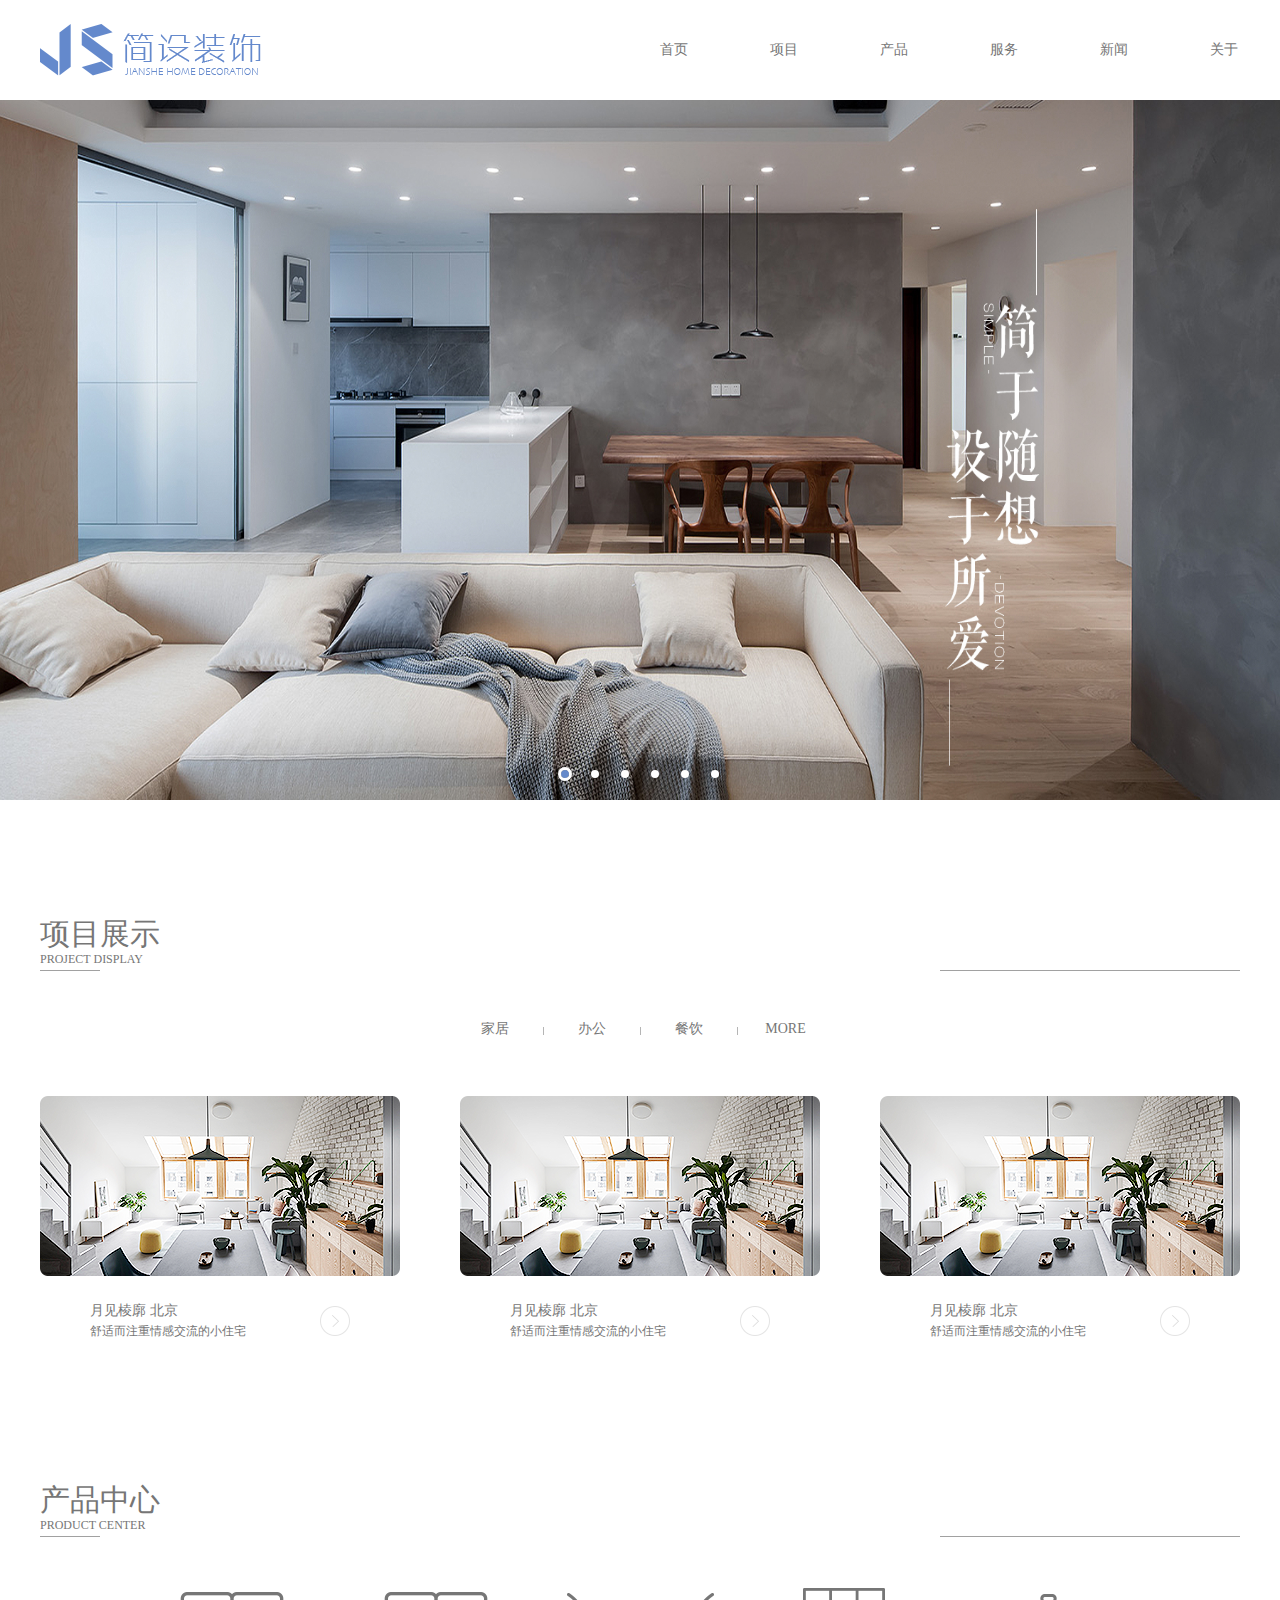
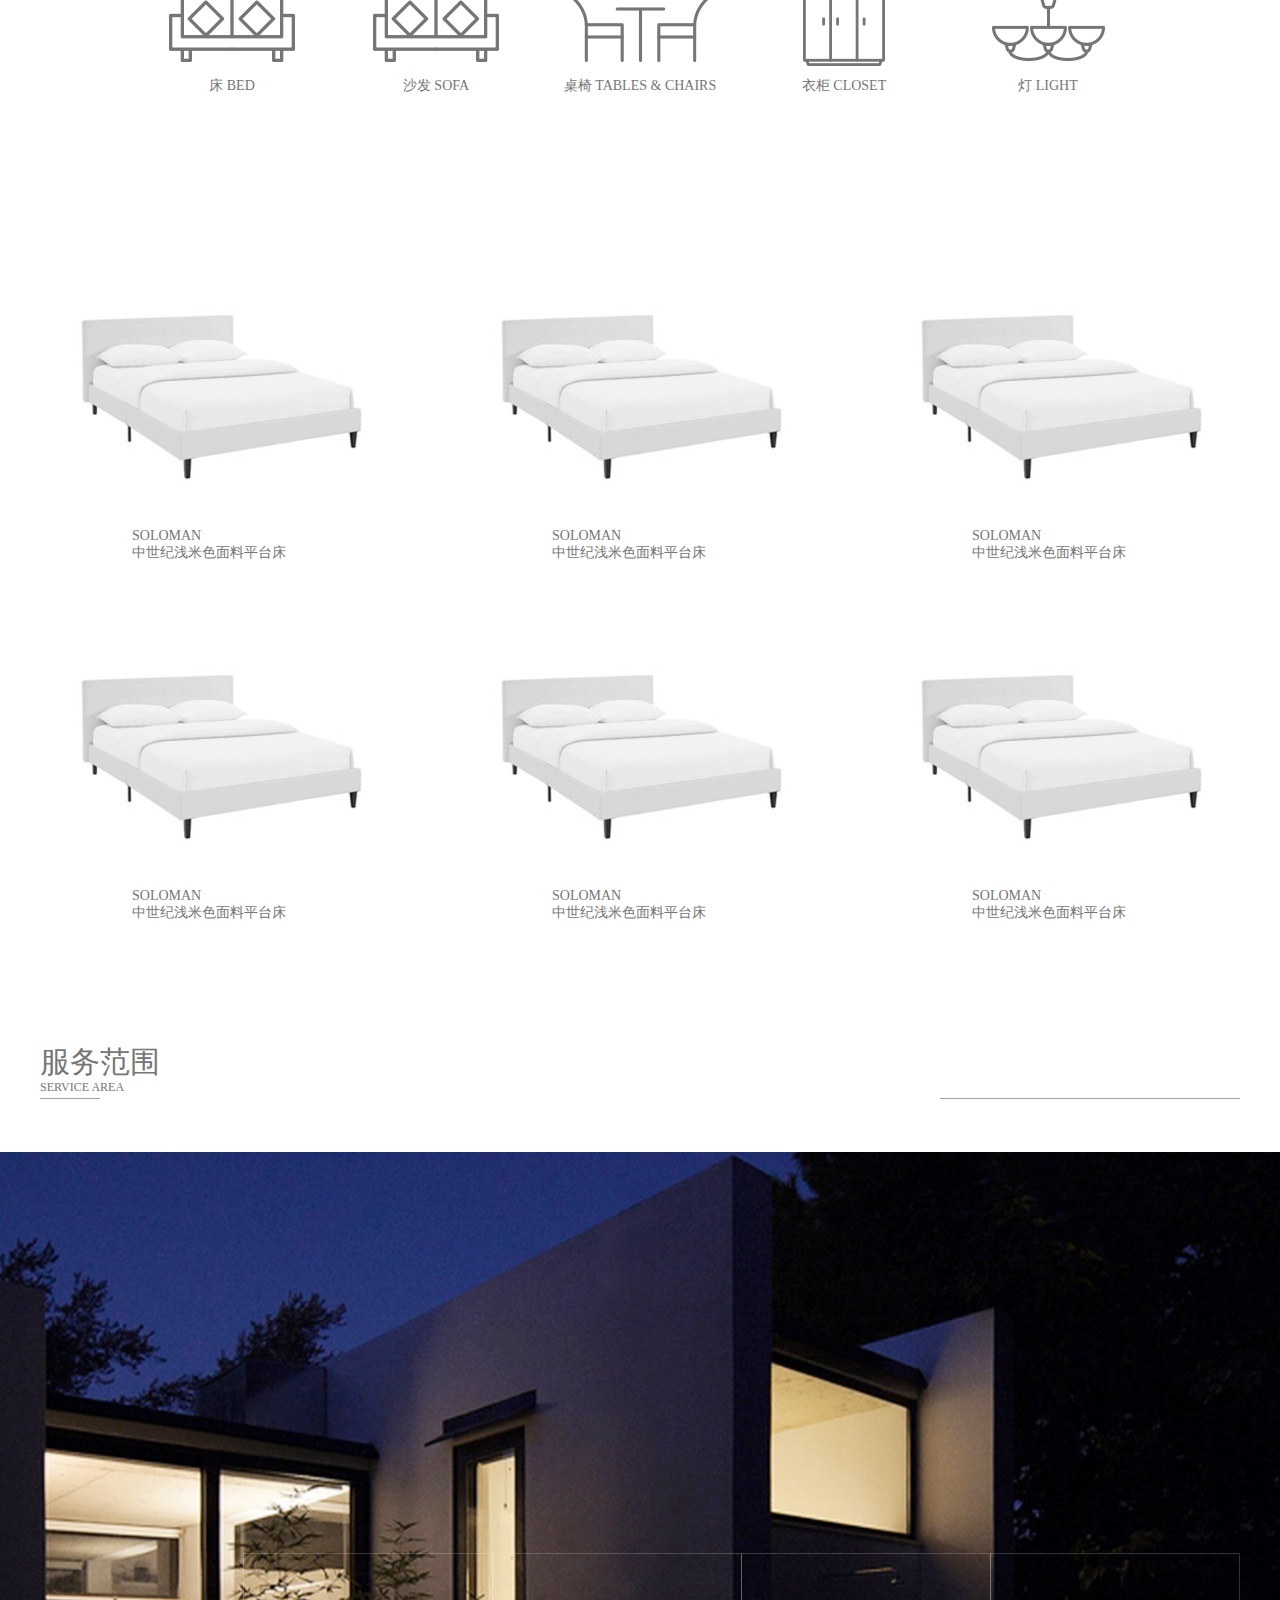
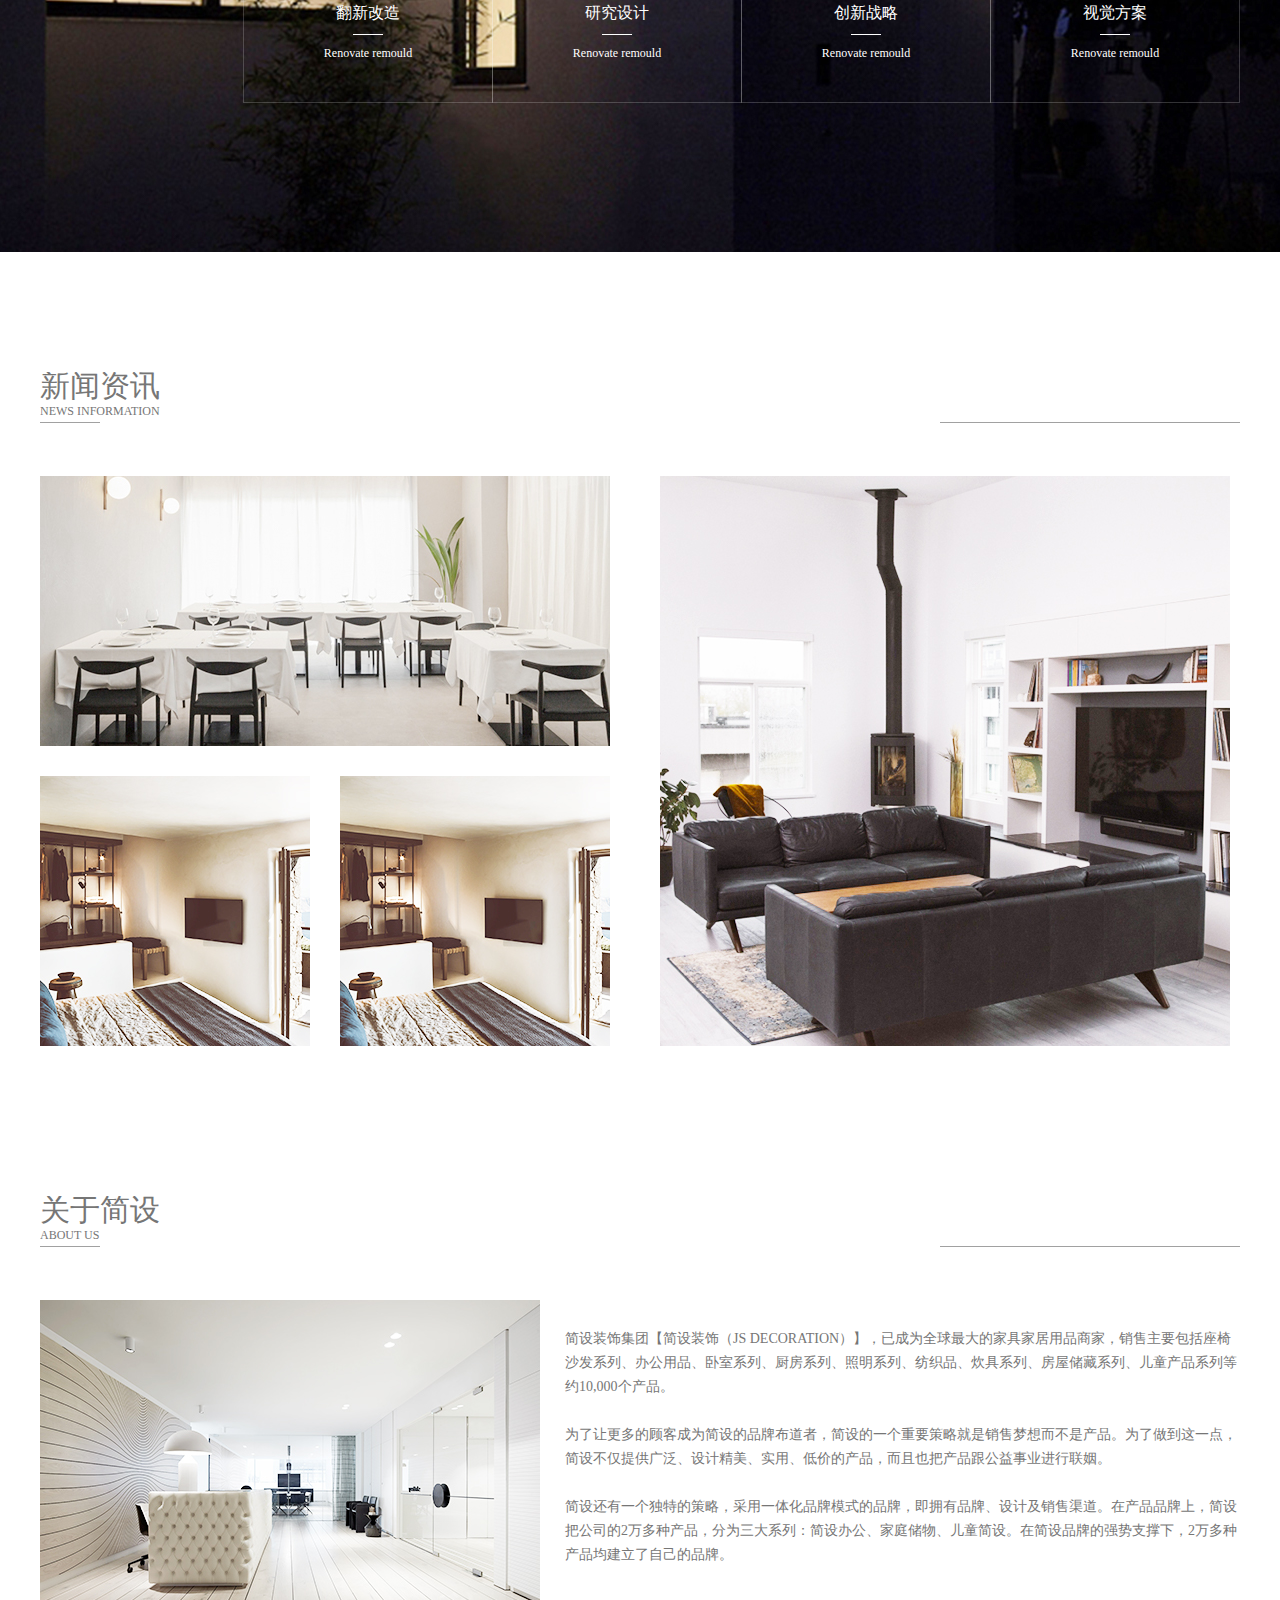
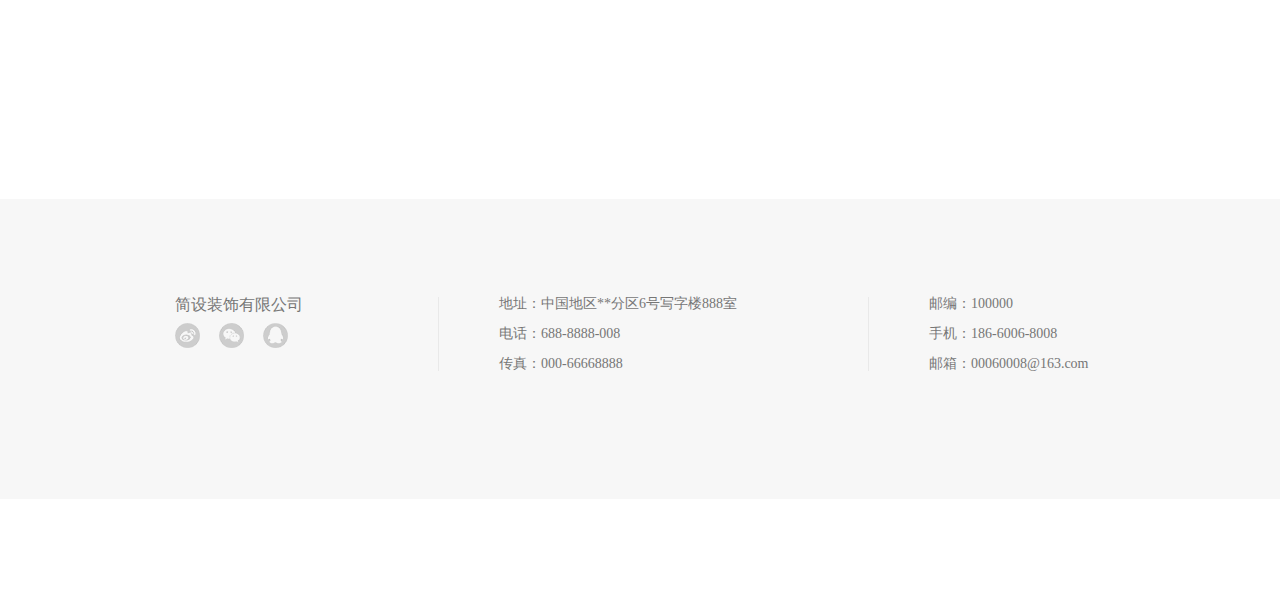
<file: JianSheZhuangShi/index.html>
<!DOCTYPE html>
<html lang="en">
<head>
    <meta charset="UTF-8">
    <meta http-equiv="X-UA-Compatible" content="IE=edge">
    <meta name="viewport" content="width=device-width, initial-scale=1.0">
    <title>Document</title>
    <link rel="stylesheet" href="css/reset.css">
    <link rel="stylesheet" href="css/common.css">
    <link rel="stylesheet" href="css/index.css">
</head>
<body>
    <!-- 顶部 -->
    <div class="top">
        <div class="top-c">
            <div class="logo">
                <img src="img/logo.png" alt="">
            </div>
            <ul class="nav">
                <li class="nav-item">
                    <a href="index.html">首页</a>
                    <span></span>
                </li>
                <li class="nav-item">
                    <a href="project.html">项目</a>
                    <span></span>
                </li>
                <li class="nav-item">
                    <a href="product.html">产品</a>
                    <span></span>
                </li>
                <li class="nav-item">
                    <a href="service.html">服务</a>
                    <span></span>
                </li>
                <li class="nav-item">
                    <a href="news.html">新闻</a>
                    <span></span>
                </li>
                <li class="nav-item">
                    <a href="about.html">关于</a>
                    <span></span>
                </li>
            </ul>
        </div>
    </div>
    <!-- 中间 -->
        <!-- banner -->
        <div class="banner">
            <img src="img/textbanner.jpg" alt="">
            <div class="dot">
                <span class="active"></span>
                <span></span>
                <span></span>
                <span></span>
                <span></span>
                <span></span>
            </div>
        </div>
        <!-- 项目 -->
        <div class="project">
            <div class="project-c">
                <div class="title">
                    <div class="cname">项目展示</div>
                    <div class="ename">PROJECT DISPLAY</div>
                    <div class="line">
                        <div class="l"></div>
                        <div class="r"></div>
                    </div>
                </div>
                <ul class="nav">
                    <li class="nav-item">
                        <a href="">家居</a>
                        <span></span>
                    </li>
                    <li class="col-line"></li>
                    <li class="nav-item">
                        <a href="">办公</a>
                        <span></span>
                    </li>
                    <li class="col-line"></li>
                    <li class="nav-item">
                        <a href="">餐饮</a>
                        <span></span>
                    </li>
                    <li class="col-line"></li>
                    <li class="nav-item">
                        <a href="">MORE</a> 
                        <span></span>
                    </li>
                </ul>
                <ul class="project-list">
                    <li class="project-item">
                        <div class="cover">
                            <img src="img/eg1.png" alt="">
                        </div>
                        <div class="info">
                            <div class="city">月见棱廓 北京</div>
                            <div class="desc">舒适而注重情感交流的小住宅</div>
                            <div class="icon">
                                <img src="img/icon.png" alt="">
                            </div>
                        </div>
                        <div class="mask">
                            <p class="p1">Marylebone公寓室内改造 上海</p>
                            <p class="p2">木隔墙创造出简约的生活空间</p>
                            <p class="p3">
                                两间自带浴室套间的双人卧室和一个宽敞的开放式厨房、餐厅和起居室空间和谐共融。</p>
                        </div>
                    </li>
                    <li class="project-item">
                        <div class="cover">
                            <img src="img/eg1.png" alt="">
                        </div>
                        <div class="info">
                            <div class="city">月见棱廓 北京</div>
                            <div class="desc">舒适而注重情感交流的小住宅</div>
                            <div class="icon">
                                <img src="img/icon.png" alt="">
                            </div>
                        </div>
                        <div class="mask">
                            <p class="p1">Marylebone公寓室内改造 上海</p>
                            <p class="p2">木隔墙创造出简约的生活空间</p>
                            <p class="p3">
                                两间自带浴室套间的双人卧室和一个宽敞的开放式厨房、餐厅和起居室空间和谐共融。</p>
                        </div>
                    </li>
                    <li class="project-item mr0">
                        <div class="cover">
                            <img src="img/eg1.png" alt="">
                        </div>
                        <div class="info">
                            <div class="city">月见棱廓 北京</div>
                            <div class="desc">舒适而注重情感交流的小住宅</div>
                            <div class="icon">
                                <img src="img/icon.png" alt="">
                            </div>
                        </div>
                        <div class="mask">
                            <p class="p1">Marylebone公寓室内改造 上海</p>
                            <p class="p2">木隔墙创造出简约的生活空间</p>
                            <p class="p3">
                                两间自带浴室套间的双人卧室和一个宽敞的开放式厨房、餐厅和起居室空间和谐共融。</p>
                        </div>
                    </li>
                </ul>
            </div>
        </div>
        <!-- 产品 -->
        <div class="product">
            <div class="product-c">
                <div class="title">
                    <div class="cname">产品中心</div>
                    <div class="ename">PRODUCT CENTER</div>
                    <div class="line">
                        <div class="l"></div>
                        <div class="r"></div>
                    </div>
                </div>
                <ul class="nav">
                    <li class="nav-item">
                        <a href="">
                            <div class="icon" style="background-image: url(img/sofalogo.png);">
                            </div>
                            <div class="name">床 BED</div>
                            <span class="line"></span>
                        </a>
                    </li>
                    <li class="nav-item">
                        <a href="">
                            <div class="icon" style="background-image: url(img/sofalogo.png);">
                            </div>
                            <div class="name">沙发 SOFA</div>
                            <span class="line"></span>
                        </a>
                    </li>
                    <li class="nav-item">
                        <a href="">
                            <div class="icon" style="background-image: url(img/chairlogo.png);">
                            </div>
                            <div class="name">桌椅 TABLES & CHAIRS</div>
                            <span class="line"></span>
                        </a>
                    </li>
                    <li class="nav-item">
                        <a href="">
                            <div class="icon" style="background-image: url(img/closetlogo.png);">
                            </div>
                            <div class="name">衣柜 CLOSET</div>
                            <span class="line"></span>
                        </a>
                    </li>
                    <li class="nav-item">
                        <a href="">
                            <div class="icon" style="background-image: url(img/lightlogo.png);">
                            </div>
                            <div class="name">灯 LIGHT</div>
                            <span class="line"></span>
                        </a>
                    </li>
                </ul>
                <ul class="product-list">
                    <li class="product-item">
                        <div class="pic">
                            <img src="img/bed.jpg" alt="">
                        </div>
                        <div class="info">
                            SOLOMAN<br> 
                            中世纪浅米色面料平台床
                        </div>
                        <div class="mask">
                            <div class="num">01</div>
                            <span class="line"></span>
                            <p>SOLOMAN<br> 
                                中世纪浅米色面料平台床</p>
                    </li>
                    <li class="product-item">
                        <div class="pic">
                            <img src="img/bed.jpg" alt="">
                        </div>
                        <div class="info">
                            SOLOMAN<br> 
                            中世纪浅米色面料平台床
                        </div>
                        <div class="mask">
                            <div class="num">01</div>
                            <span class="line"></span>
                            <p>SOLOMAN<br> 
                                中世纪浅米色面料平台床</p>
                    </li>
                    <li class="product-item mr0">
                        <div class="pic">
                            <img src="img/bed.jpg" alt="">
                        </div>
                        <div class="info">
                            SOLOMAN<br> 
                            中世纪浅米色面料平台床
                        </div>
                        <div class="mask">
                            <div class="num">01</div>
                            <span class="line"></span>
                            <p>SOLOMAN<br> 
                                中世纪浅米色面料平台床</p>
                    </li>
                    <li class="product-item">
                        <div class="pic">
                            <img src="img/bed.jpg" alt="">
                        </div>
                        <div class="info">
                            SOLOMAN<br> 
                            中世纪浅米色面料平台床
                        </div>
                        <div class="mask">
                            <div class="num">01</div>
                            <span class="line"></span>
                            <p>SOLOMAN<br> 
                                中世纪浅米色面料平台床</p>
                    </li>
                    <li class="product-item">
                        <div class="pic">
                            <img src="img/bed.jpg" alt="">
                        </div>
                        <div class="info">
                            SOLOMAN<br> 
                            中世纪浅米色面料平台床
                        </div>
                        <div class="mask">
                            <div class="num">01</div>
                            <span class="line"></span>
                            <p>SOLOMAN<br> 
                                中世纪浅米色面料平台床</p>
                    </li>
                    <li class="product-item mr0">
                        <div class="pic">
                            <img src="img/bed.jpg" alt="">
                        </div>
                        <div class="info">
                            SOLOMAN<br> 
                            中世纪浅米色面料平台床
                        </div>
                        <div class="mask">
                            <div class="num">01</div>
                            <span class="line"></span>
                            <p>SOLOMAN<br> 
                                中世纪浅米色面料平台床</p>
                    </li>
                </ul>
            </div>
        </div>
        <!-- 服务范围 -->
        <div class="service">
            <div class="title">
                <div class="cname">服务范围</div>
                <div class="ename">SERVICE AREA</div>
                <div class="line">
                    <div class="l"></div>
                    <div class="r"></div>
                </div>
            </div>
            <div class="bg">
                <div class="center">
                    <ul class="ser-list">
                        <li class="ser-item">
                            <a href="">
                                <div class="cname">翻新改造</div>
                                <span class="line"></span>
                                <div class="ename">Renovate remould</div>
                            </a>
                        </li>
                        <li class="ser-item">
                            <a href="">
                                <div class="cname">研究设计</div>
                                <span class="line"></span>
                                <div class="ename">Renovate remould</div>
                            </a>
                        </li>
                        <li class="ser-item">
                            <a href="">
                                <div class="cname">创新战略</div>
                                <span class="line"></span>
                                <div class="ename">Renovate remould</div>
                            </a>
                        </li>
                        <li class="ser-item">
                            <a href="">
                                <div class="cname">视觉方案</div>
                                <span class="line"></span>
                                <div class="ename">Renovate remould</div>
                            </a>
                        </li>
                    </ul>
                </div>
            </div>
        </div>
        <!-- 新闻资讯 -->
        <div class="news">
            <div class="news-c">
                <div class="title">
                    <div class="cname">新闻资讯</div>
                    <div class="ename">NEWS INFORMATION</div>
                    <div class="line">
                        <div class="l"></div>
                        <div class="r"></div>
                    </div>
                </div>
                <div class="pic-item">
                    <a class="long" href="">
                        <img src="img/long.jpg" alt="">
                    </a>
                    <a class="small" href="">
                        <img src="img/small.jpg" alt="">
                    </a>
                    <a class="small mr0" href="">
                        <img src="img/small.jpg" alt="">
                    </a>
                </div>
                <div class="pic-item mr0">
                    <a href="">
                        <img src="img/big.jpg" alt="">
                    </a>
                </div>
            </div>
        </div>
        <!-- 关于简设 -->
        <div class="about">
            <div class="about-c">
                <div class="title">
                    <div class="cname">关于简设</div>
                    <div class="ename">ABOUT US</div>
                    <div class="line">
                        <div class="l"></div>
                        <div class="r"></div>
                    </div>
                </div>
                <div class="cover">
                    <img src="img/aboutcover.jpg" alt="">
                </div>
                <div class="info">
                    <p>简设装饰集团【简设装饰（JS DECORATION）】，已成为全球最大的家具家居用品商家，销售主要包括座椅
                        沙发系列、办公用品、卧室系列、厨房系列、照明系列、纺织品、炊具系列、房屋储藏系列、儿童产品系列等
                        约10,000个产品。</p>
                    <p>为了让更多的顾客成为简设的品牌布道者，简设的一个重要策略就是销售梦想而不是产品。为了做到这一点，
                        简设不仅提供广泛、设计精美、实用、低价的产品，而且也把产品跟公益事业进行联姻。</p>
                    <p>简设还有一个独特的策略，采用一体化品牌模式的品牌，即拥有品牌、设计及销售渠道。在产品品牌上，简设
                        把公司的2万多种产品，分为三大系列：简设办公、家庭储物、儿童简设。在简设品牌的强势支撑下，2万多种
                        产品均建立了自己的品牌。</p>
                </div>
            </div>
        </div>
    <!-- 底部 -->
    <div class="foot">
        <div class="foot-c">
           <div class="follow">
               <div class="cname">简设装饰有限公司</div>
               <div class="icon">
                    <img src="img/weibo.png" alt="">
                    <img src="img/wechat.png" alt="">
                    <img src="img/tencent.png" alt="">
                   
               </div>
           </div>
           <div class="locate">
               <p>地址：中国地区**分区6号写字楼888室</p>
               <p>电话：688-8888-008</p>
               <p>传真：000-66668888</p>
           </div>
           <div class="email">
               <p>邮编：100000</p>
               <p>手机：186-6006-8008</p>
               <p>邮箱：00060008@163.com</p>
           </div>
        </div>
    </div>
</body>
</html>
</file>
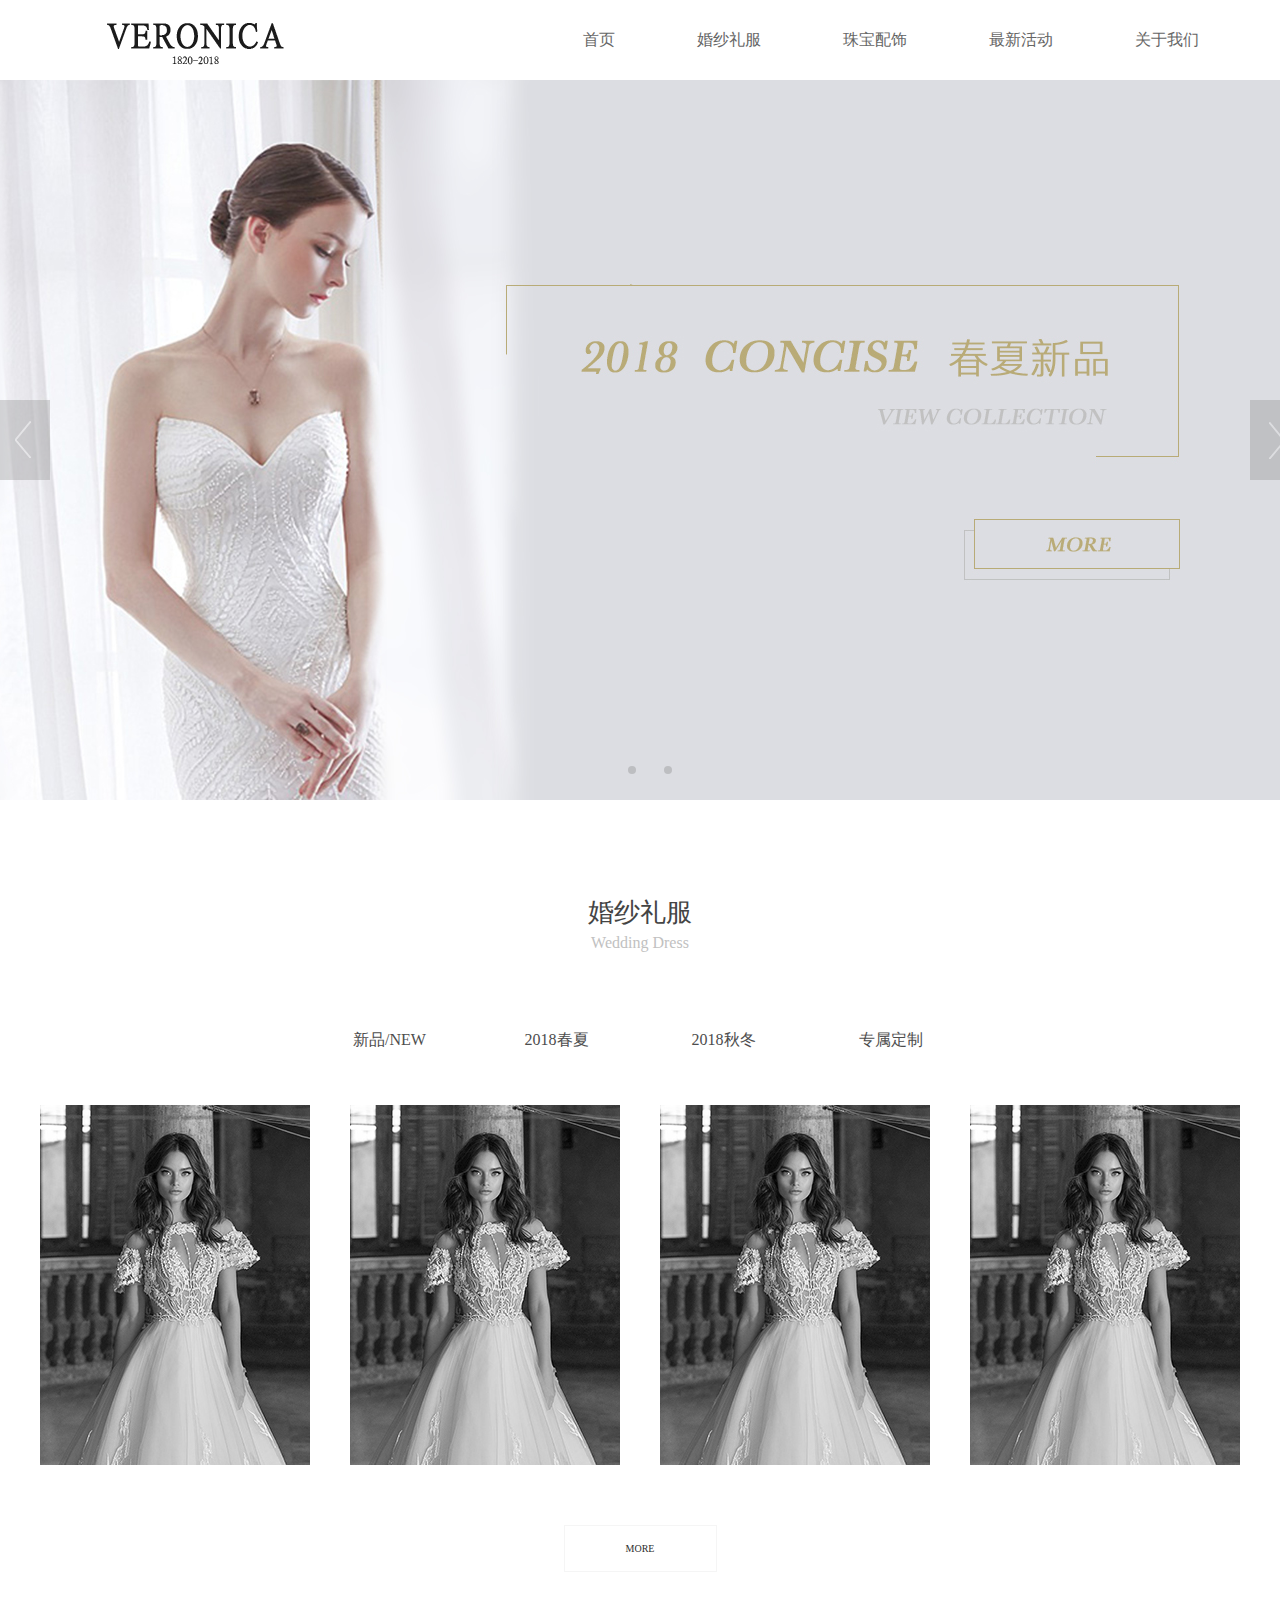
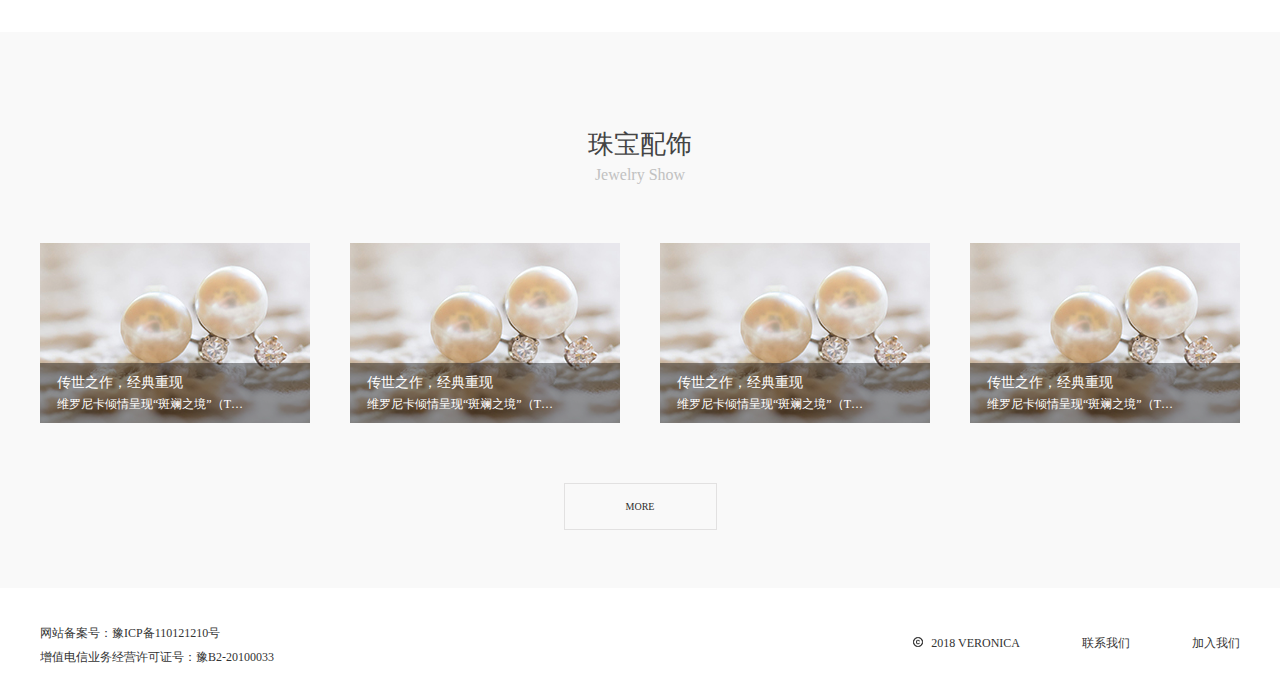
<file: WeddingDress/index.html>
<!DOCTYPE html>
<html lang="en">
<head>
    <meta charset="UTF-8">
    <meta http-equiv="X-UA-Compatible" content="IE=edge">
    <meta name="viewport" content="width=device-width, initial-scale=1.0">
    <title>首页</title>
    <link rel="stylesheet" href="css/reset.css">
    <link rel="stylesheet" href="css/index.css">
</head>
<body>
    <!-- 顶部 -->
    <div class="head">
        <div class="head-c">
            <div class="logo">
                <img src="img/logo.png" alt="">
            </div>
            <ul class="nav">
                <li class="nav-item">
                    <a href="">首页</a>
                    <span class="line-short"></span>
                </li>
                <li class="nav-item">
                    <a href="">婚纱礼服</a>
                    <span class="line"></span>
                </li>
                <li class="nav-item">
                    <a href="">珠宝配饰</a>
                    <span class="line"></span>
                </li>
                <li class="nav-item">
                    <a href="">最新活动</a>
                    <span class="line"></span>
                </li>
                <li class="nav-item">
                    <a href="">关于我们</a>
                    <span class="line"></span>
                </li>
            </ul>
        </div>
    </div>
    <!-- banner -->
    <div class="banner">
       <div class="banner-c">
        <div class="dot">
            <span></span>
            <span></span>
        </div>
        <div class="next"></div>
        <div class="prev"></div>
       </div>
    </div>
    <!-- 主体 -->
    <div class="main">
             <!-- 婚纱礼服 -->
        <div class="dress">
            <div class="title">
                <div class="cname">婚纱礼服</div>
                <div class="ename">Wedding Dress</div>
            </div>
            <ul class="nav">
                <li class="nav-item">
                    <a href="">新品/NEW</a>
                    <span class="dot"></span>
                </li>
                <li class="nav-item">
                    <a href="">2018春夏</a>
                    <span class="dot"></span>
                </li>
                <li class="nav-item">
                    <a href="">2018秋冬</a>
                    <span class="dot"></span>
                </li>
                <li class="nav-item">
                    <a href="">专属定制</a>
                    <span class="dot"></span>
                </li>
            </ul>
            <ul class="dress-list">
                <li class="dress-item">
                    <a href="">
                        <img src="img/WeddingDress.jpg" alt="">
                        <div class="mask">
                            <div class="title">HER STYLE / 一字肩拖尾主纱</div>
                            <div class="price">$5389.00</div>
                            <div class="size">白色 / M / VK2531</div>
                        </div>
                    </a>
                </li>
                <li class="dress-item">
                    <a href="">
                        <img src="img/WeddingDress.jpg" alt="">
                        <div class="mask">
                            <div class="title">HER STYLE / 一字肩拖尾主纱</div>
                            <div class="price">$5389.00</div>
                            <div class="size">白色 / M / VK2531</div>
                        </div>
                    </a>
                </li>
                <li class="dress-item">
                    <a href="">
                        <img src="img/WeddingDress.jpg" alt="">
                        <div class="mask">
                            <div class="title">HER STYLE / 一字肩拖尾主纱</div>
                            <div class="price">$5389.00</div>
                            <div class="size">白色 / M / VK2531</div>
                        </div>
                    </a>
                </li>
                <li class="dress-item mr0">
                    <a href="">
                        <img src="img/WeddingDress.jpg" alt="">
                        <div class="mask">
                            <div class="title">HER STYLE / 一字肩拖尾主纱</div>
                            <div class="price">$5389.00</div>
                            <div class="size">白色 / M / VK2531</div>
                        </div>
                    </a>
                </li>
            </ul>
            <a href="" class="more">MORE</a>
        </div>
        <!-- 珠宝配饰 -->
        <div class="jew">
            <div class="jew-c">
                <div class="title">
                    <div class="cname">珠宝配饰</div>
                    <div class="ename">Jewelry Show</div>
                </div>
                <ul class="jew-list">
                    <li class="jew-item">
                        <a href="">
                            <img src="img/JewelryShow.jpg" alt="">
                            <div class="mask">
                                <div class="desc">传世之作，经典重现</div>
                                <p>维罗尼卡倾情呈现“斑斓之境”（The Extraordinary Colors of Tiffany）</p>
                            </div>
                        </a>
                    </li>
                    <li class="jew-item">
                        <a href="">
                            <img src="img/JewelryShow.jpg" alt="">
                            <div class="mask">
                                <div class="desc">传世之作，经典重现</div>
                                <p>维罗尼卡倾情呈现“斑斓之境”（The Extraordinary Colors of Tiffany）</p>
                            </div>
                        </a>
                    </li>
                    <li class="jew-item">
                        <a href="">
                            <img src="img/JewelryShow.jpg" alt="">
                            <div class="mask">
                                <div class="desc">传世之作，经典重现</div>
                                <p>维罗尼卡倾情呈现“斑斓之境”（The Extraordinary Colors of Tiffany）</p>
                            </div>
                        </a>
                    </li>
                    <li class="jew-item mr0">
                        <a href="">
                            <img src="img/JewelryShow.jpg" alt="">
                            <div class="mask">
                                <div class="desc">传世之作，经典重现</div>
                                <p>维罗尼卡倾情呈现“斑斓之境”（The Extraordinary Colors of Tiffany）</p>
                            </div>
                        </a>
                    </li>
                </ul>
                <a href="" class="more">MORE</a>
            </div>
        </div>
    </div>
       


    <!-- 底部 -->
    <div class="foot">
        <div class="foot-c">
            <div class="text">
                <p>网站备案号：豫ICP备110121210号</p>
                <p>增值电信业务经营许可证号：豫B2-20100033</p>
            </div>
            <ul class="join">
                <li class="join-item">
                    <img src="img/trademark.png" alt="">
                    <a href="">2018 VERONICA</a>
                </li>
                <li class="join-item">
                    <a href="">联系我们</a>
                </li>
                <li class="join-item">
                    <a href="">加入我们</a>
                </li>
            </ul>
        </div>
    </div>
</body>
</html>
</file>
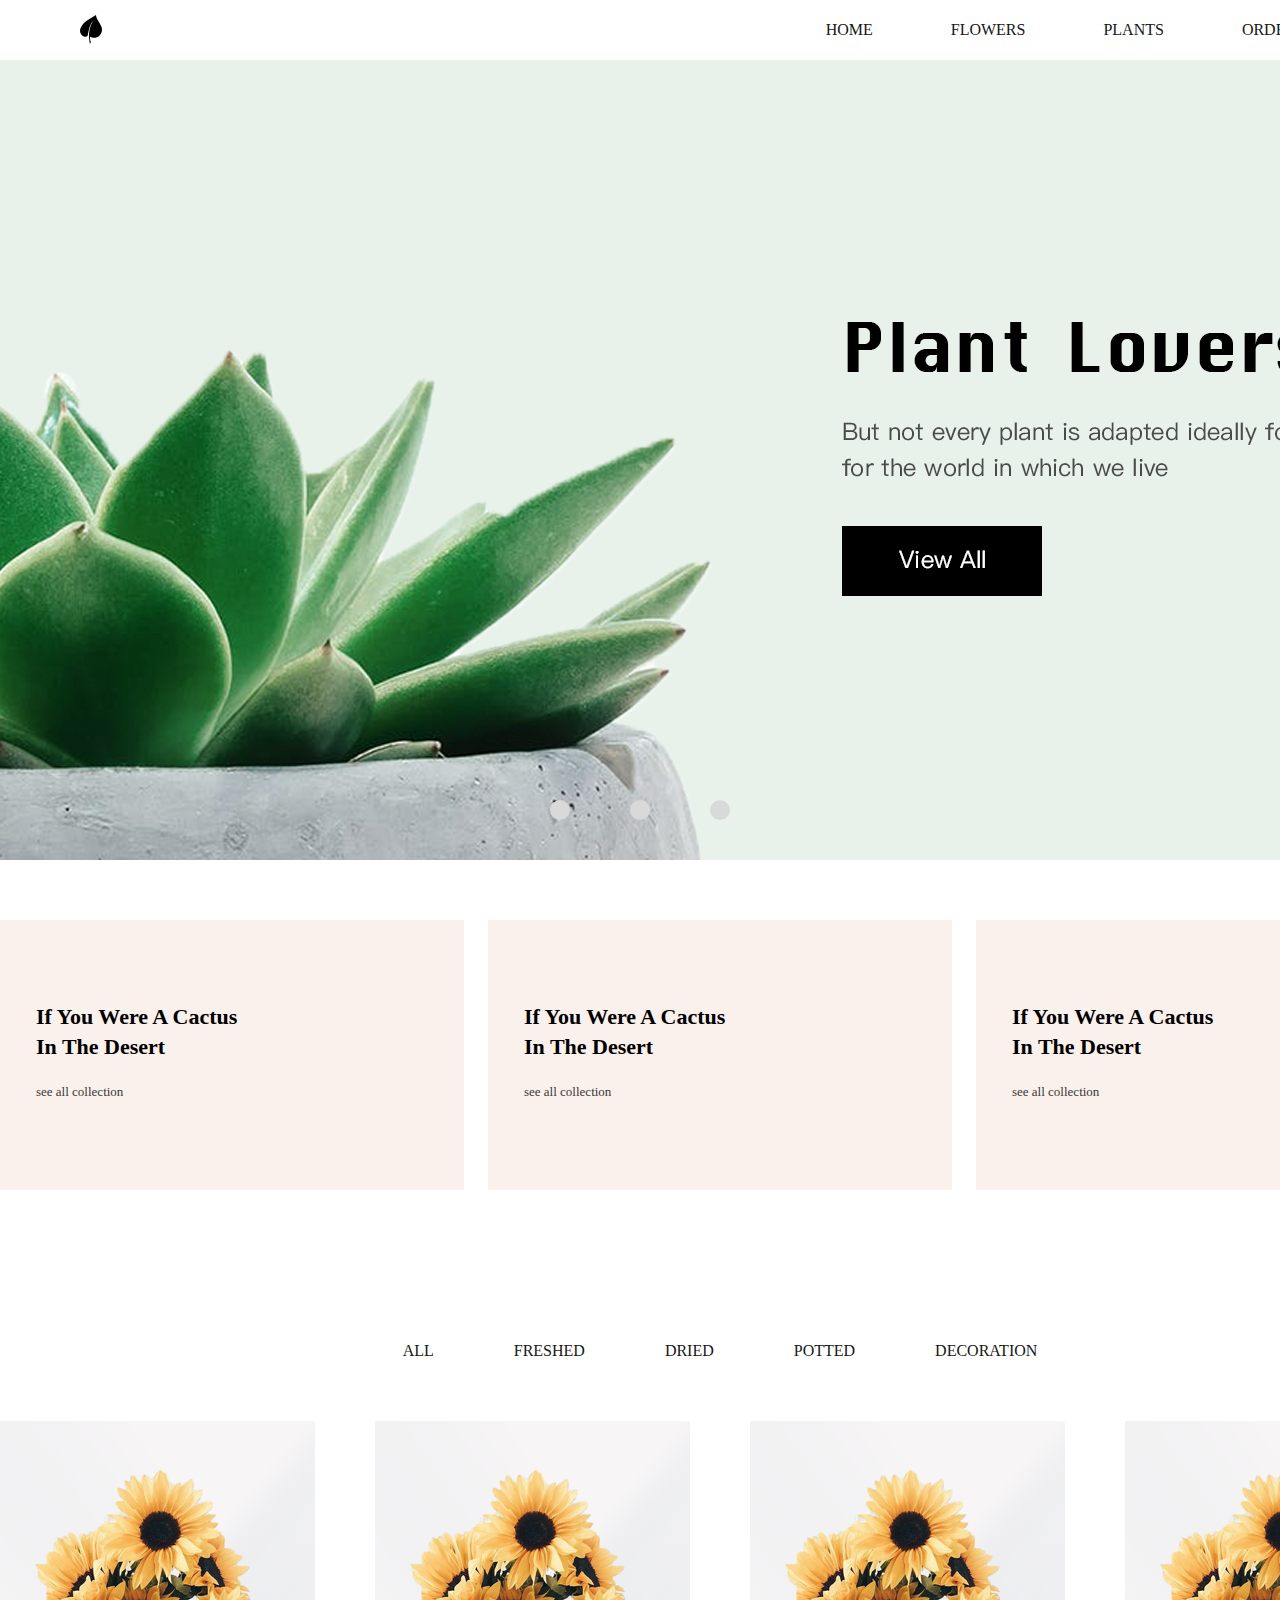
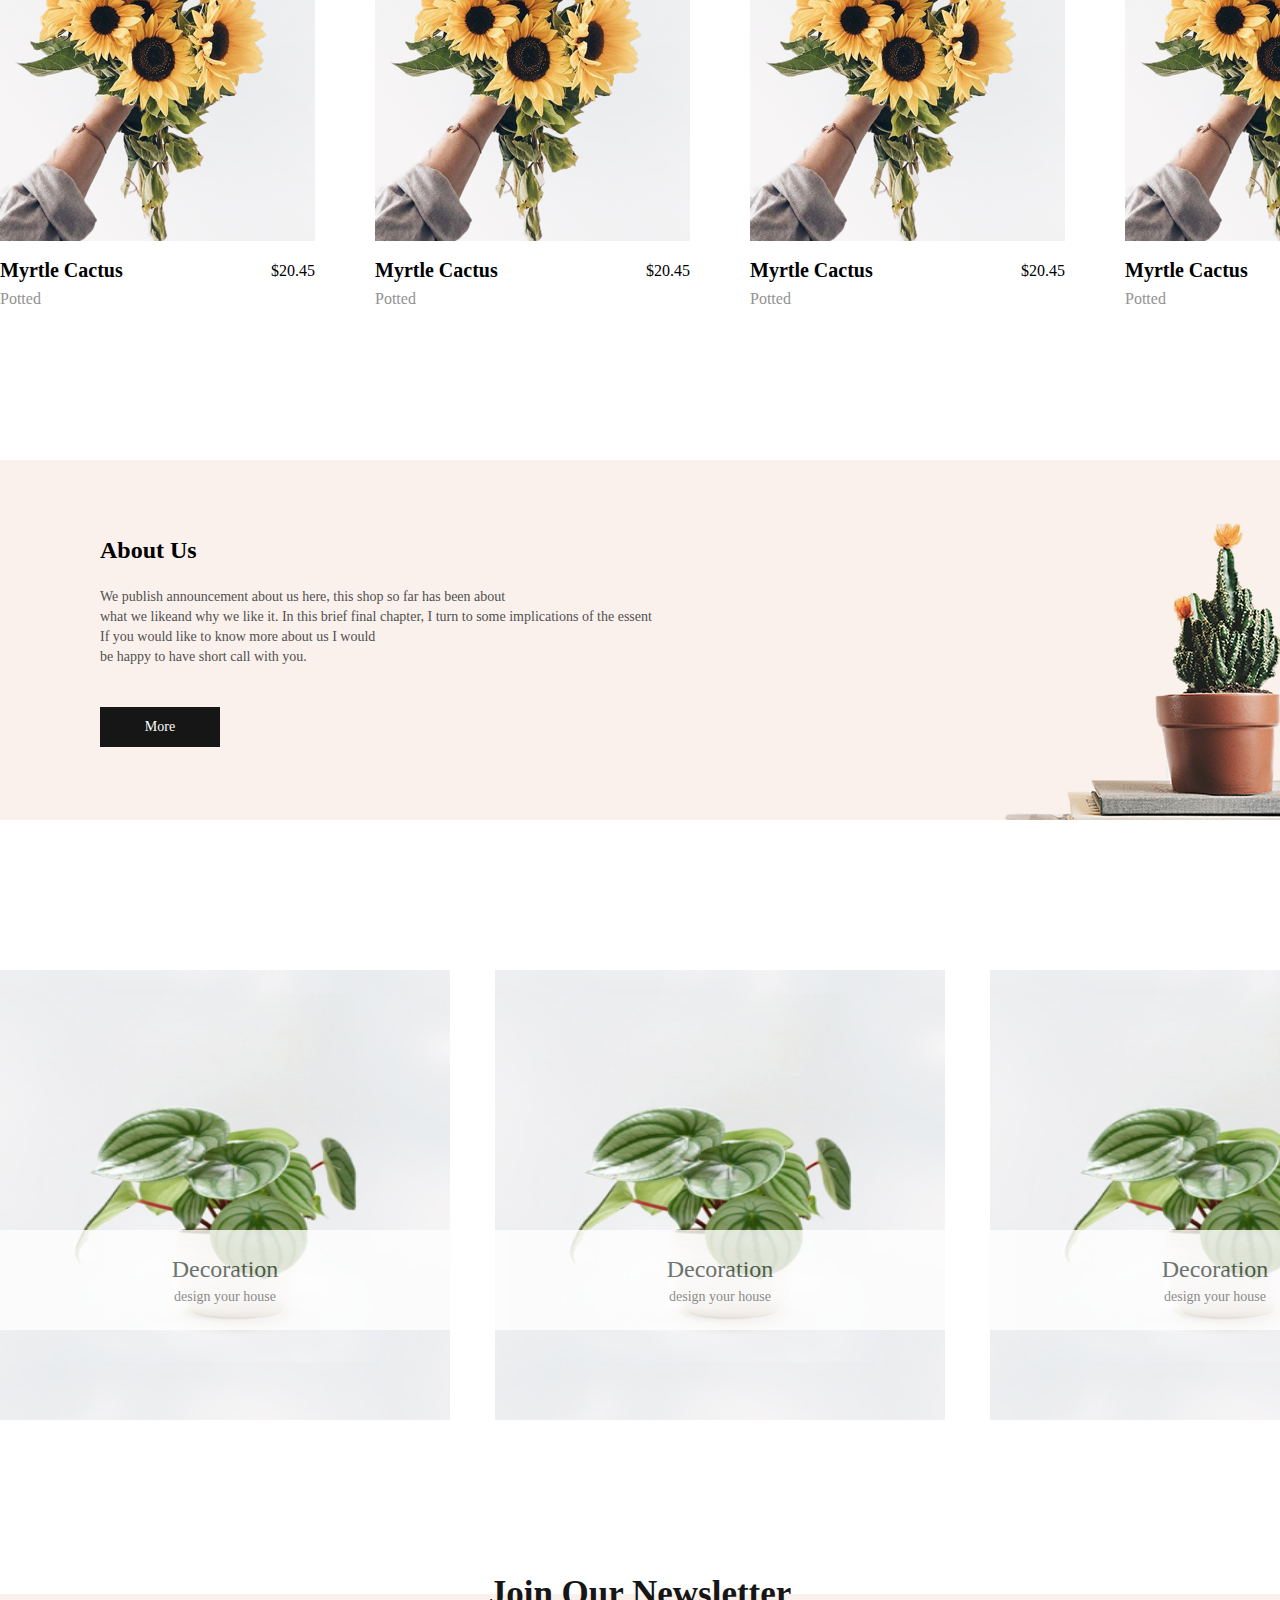
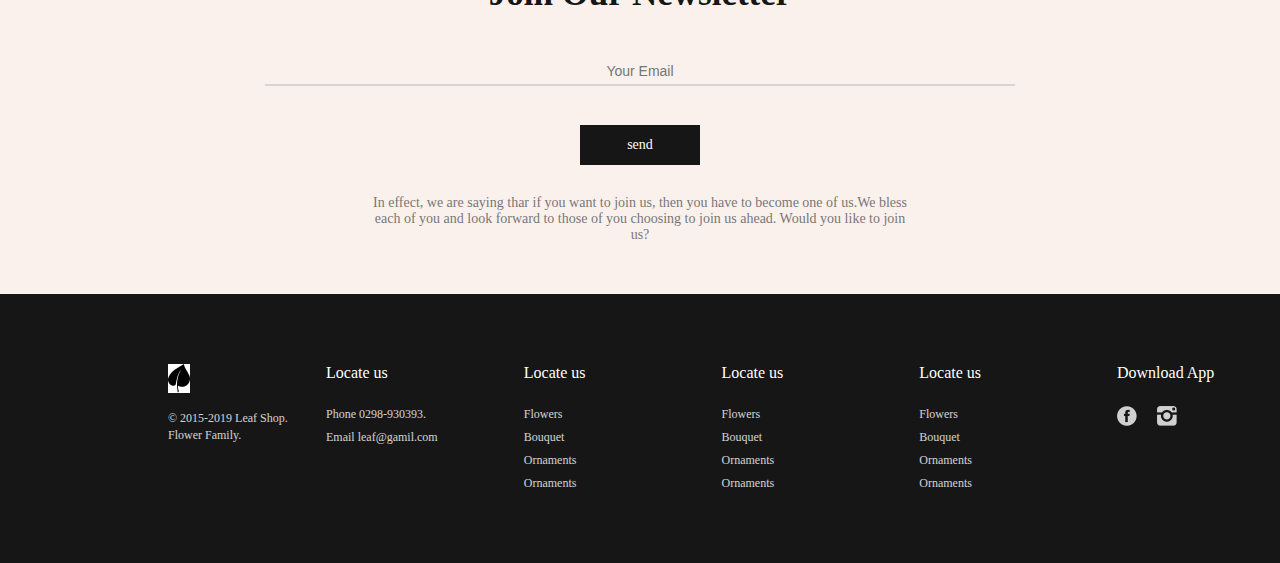
<file: Flower/my index.html>
<!DOCTYPE html>
<html lang="en">
<head>
    <meta charset="UTF-8">
    <meta http-equiv="X-UA-Compatible" content="IE=edge">
    <meta name="viewport" content="width=device-width, initial-scale=1.0">
    <title>Document</title>
    <link rel="stylesheet" href="css/reset.css">
    <link rel="stylesheet" href="css/index.css">

</head>
<body>
    <!-- top part -->
    <div class="top">
        <div class="top-c">
            <!-- logo部分 -->
            <a class="logo" href="">
                <img src="img/logo.png" alt="">
            </a>
            <!-- 导航部分 -->
            <ul class="nav">
                <li class="nav-item">
                    <a href="">home</a>
                    <span class="line"></span>
                </li>
                <li class="nav-item">
                    <a href="">flowers</a>
                    <span class="line"></span>
                </li>
                <li class="nav-item">
                    <a href="">plants</a>
                    <span class="line"></span>
                </li>
                <li class="nav-item">
                    <a href="">orders</a>
                    <span class="line"></span>
                </li>
                <li class="nav-item">
                    <a href="">
                        <img src="img/搜索.png" alt="">
                    </a>
                </li>
            </ul>
        </div>
    </div>
    <!-- banner part -->
    <div class="banner">
        <div class="dot">
            <span></span>
            <span></span>
            <span></span>
        </div>
    </div>
    <!-- show part -->
    <div class="show">
        <div class="show-c">
            <!-- 第一层 收藏-->
            <ul class="collect-list">
                <li class="collect-item">
                    <div class="info">
                        <div class="title">If You Were A Cactus<br>
                            In The Desert</div>
                        <a class="more" href="">see all collection</a>
                    </div>
                </li>
                <li class="collect-item">
                    <div class="info">
                        <div class="title">If You Were A Cactus<br>
                            In The Desert</div>
                        <a class="more" href="">see all collection</a>
                    </div>
                </li>
                <li class="collect-item mr0">
                    <div class="info">
                        <div class="title">If You Were A Cactus<br>
                            In The Desert</div>
                        <a class="more" href="">see all collection</a>
                    </div>
                </li>
            </ul>
            <!-- 第二层 导航 -->
            <ul class="nav">
                <li class="nav-item">
                    <a href="">ALL</a>
                    <span class="line"></span>
                </li>
                <li class="nav-item">
                    <a href="">freshed</a>
                    <span class="line"></span>
                </li>
                <li class="nav-item">
                    <a href="">dried</a>
                    <span class="line"></span>
                </li>
                <li class="nav-item">
                    <a href="">potted</a>
                    <span class="line"></span>
                </li>
                <li class="nav-item">
                    <a href="">decoration</a>
                    <span class="line"></span>
                </li>
            </ul>
            <!-- 第三层 展示 -->
            <ul class="pro-list">
                <li class="pro-item">
                    <img src="img/图2.png" alt="">
                    <div class="info">
                        <span class="ename">Myrtle Cactus</span>
                        <span class="price">$20.45</span>
                    </div>
                    <div class="text">Potted</div>
                </li>
                <li class="pro-item">
                    <img src="img/图2.png" alt="">
                    <div class="info">
                        <span class="ename">Myrtle Cactus</span>
                        <span class="price">$20.45</span>
                    </div>
                    <div class="text">Potted</div>
                </li>
                <li class="pro-item">
                    <img src="img/图2.png" alt="">
                    <div class="info">
                        <span class="ename">Myrtle Cactus</span>
                        <span class="price">$20.45</span>
                    </div>
                    <div class="text">Potted</div>
                </li>
                <li class="pro-item mr0">
                    <img src="img/图2.png" alt="">
                    <div class="info">
                        <span class="ename">Myrtle Cactus</span>
                        <span class="price">$20.45</span>
                    </div>
                    <div class="text">Potted</div>
                </li>
            </ul>
        </div>
    </div>
    <!-- about part -->
    <div class="about">
        <div class="about-c">
            <div class="contain">
                <div class="title">About Us</div>
                <div class="desc">We publish announcement about us here, this shop so far has been about <br>
                    what we likeand why we like it. In this brief final chapter, I turn to some implications of the essent <br>
                    If you would like to know more about us I would <br>
                    be happy to have short call with you.</div>
                <a class="more" href="">More</a>
            </div>
        </div>
    </div>
    <!-- event-->
    <div class="event">
        <ul class="event-list">
            <li class="event-item">
                <img src="img/图3.png" alt="">
                <div class="mask">
                    <div class="title">Decoration</div>
                    <div class="desc">design your house</div>
                </div>
            </li>
            <li class="event-item">
                <img src="img/图3.png" alt="">
                <div class="mask">
                    <div class="title">Decoration</div>
                    <div class="desc">design your house</div>
                </div>
            </li>
            <li class="event-item mr0">
                <img src="img/图3.png" alt="">
                <div class="mask">
                    <div class="title">Decoration</div>
                    <div class="desc">design your house</div>
                </div>
            </li>
        </ul>
    </div>
    <!-- join -->
    <div class="join">
        <div class="title">Join Our Newsletter</div>
        <input type="text" placeholder="Your Email">
        <div class="send">send</div>
        <div class="desc">In effect, we are saying thar if you want to join us, then you have to become one 
            of us.We bless each of you and look forward to those of you choosing to join us ahead.
            Would you like to join us?</div>
    </div>
    <!-- foot-->
    <div class="foot">
        <div class="foot-c">
            <div class="links">
                <dl class="first">
                    <dt>
                        <img src="img/logo.png" alt="">
                    </dt>
                    <dd>
                        <a href="">© 2015-2019 Leaf Shop. <br>
                            Flower Family.</a>
                    </dd>
                </dl>
                <dl>
                    <dt>Locate us</dt>
                    <dd>
                        <a href="">Phone 0298-930393.</a>
                    </dd>
                    <dd>
                        <a href="">Email leaf@gamil.com</a>
                    </dd>
                </dl>
                <dl>
                    <dt>Locate us</dt>
                    <dd>
                        <a href="">Flowers</a>
                    </dd>
                    <dd>
                        <a href="">Bouquet</a>
                    </dd>
                    <dd>
                        <a href="">Ornaments</a>
                    </dd>
                    <dd>
                        <a href="">Ornaments</a>
                    </dd>
                </dl>
                <dl>
                    <dt>Locate us</dt>
                    <dd>
                        <a href="">Flowers</a>
                    </dd>
                    <dd>
                        <a href="">Bouquet</a>
                    </dd>
                    <dd>
                        <a href="">Ornaments</a>
                    </dd>
                    <dd>
                        <a href="">Ornaments</a>
                    </dd>
                </dl>
                <dl>
                    <dt>Locate us</dt>
                    <dd>
                        <a href="">Flowers</a>
                    </dd>
                    <dd>
                        <a href="">Bouquet</a>
                    </dd>
                    <dd>
                        <a href="">Ornaments</a>
                    </dd>
                    <dd>
                        <a href="">Ornaments</a>
                    </dd>
                </dl>
                <dl class="app">
                    <dt>Download App</dt>
                    <dd>
                        <a href="">
                            <img src="img/FaceBook.png" alt="">
                        </a>
                    </dd>
                    <dd>
                        <a href="">
                            <img src="img/ins.png" alt="">
                        </a>
                    </dd>
                </dl>
            </div>
        </div>
    </div>
</body>
</html>
</file>
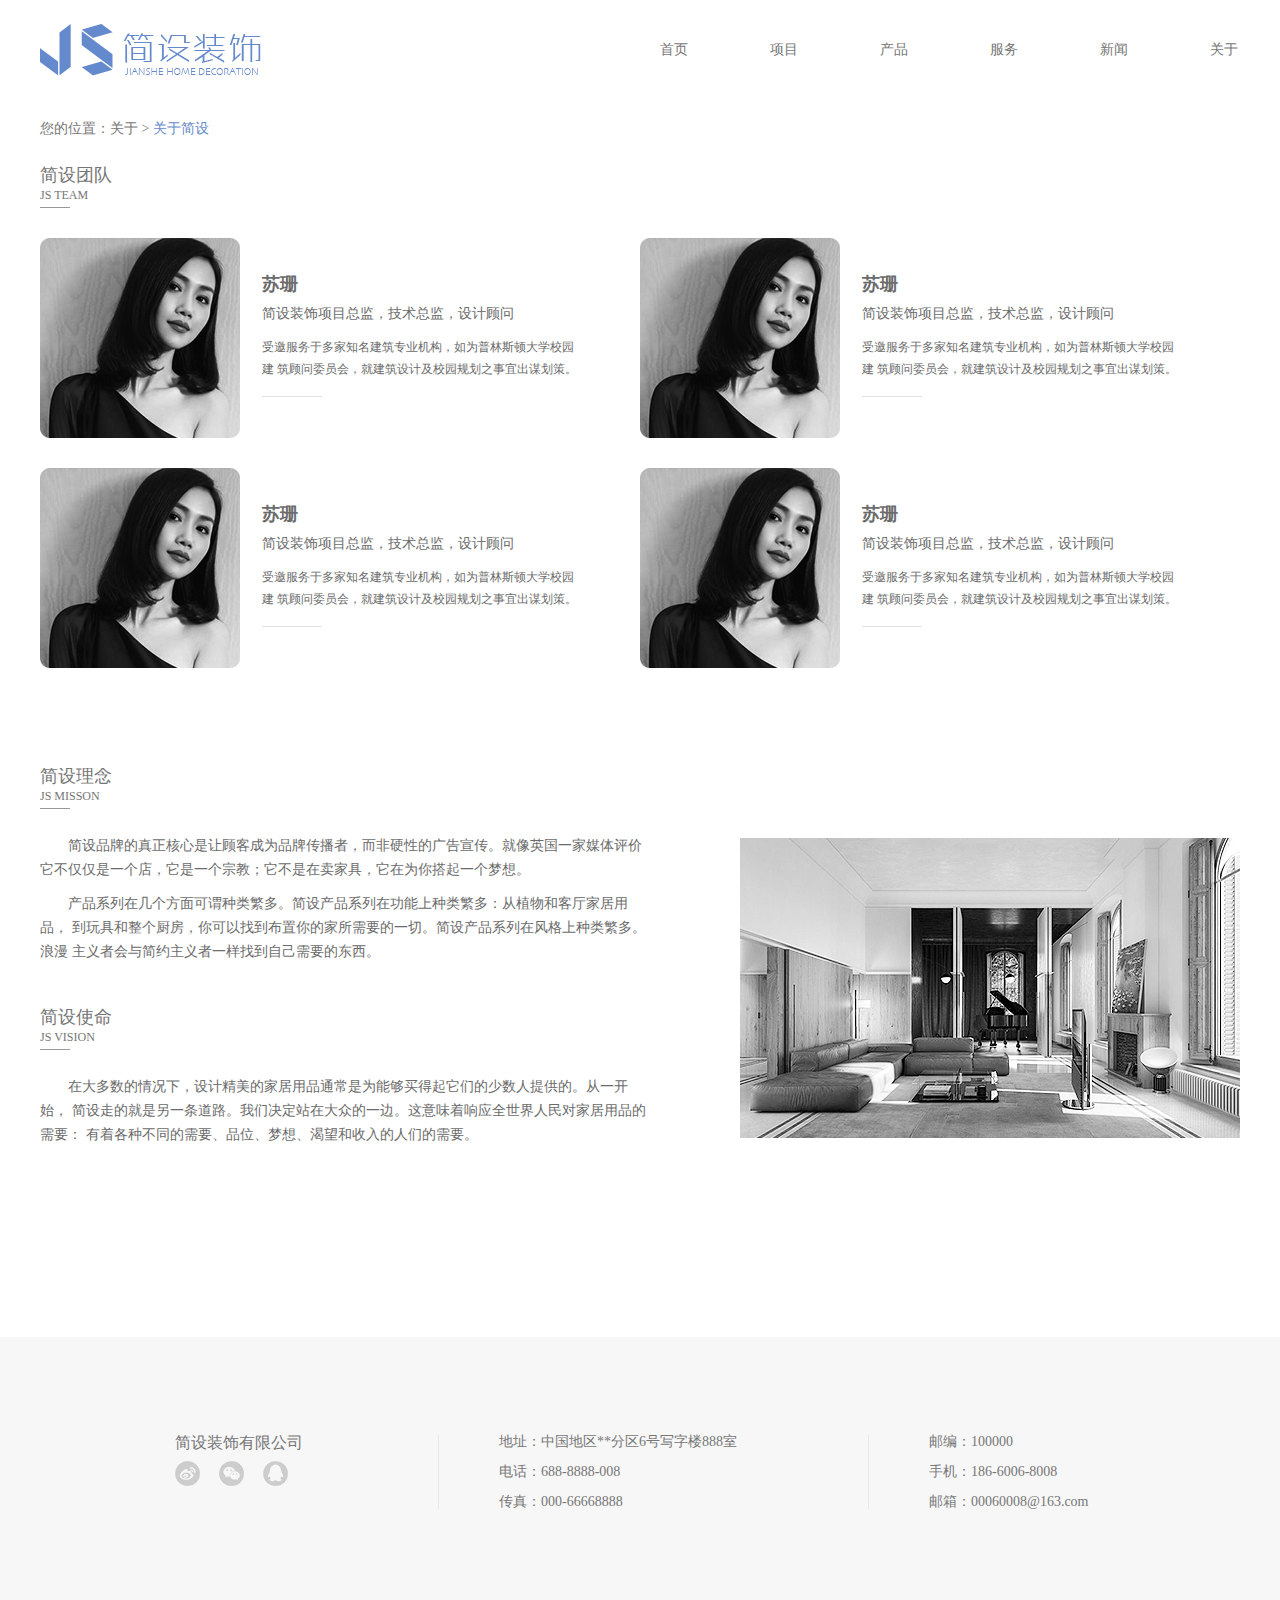
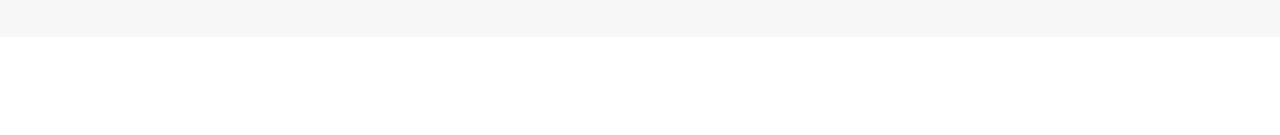
<file: JianSheZhuangShi/about.html>
<!DOCTYPE html>
<html lang="en">
<head>
    <meta charset="UTF-8">
    <meta http-equiv="X-UA-Compatible" content="IE=edge">
    <meta name="viewport" content="width=device-width, initial-scale=1.0">
    <title>Document</title>
    <link rel="stylesheet" href="css/reset.css">
    <link rel="stylesheet" href="css/common.css">
    <link rel="stylesheet" href="css/about.css">
</head>
<body>
    <div class="top">
        <div class="top-c">
            <div class="logo">
                <img src="img/logo.png" alt="">
            </div>
            <ul class="nav">
                <li class="nav-item">
                    <a href="index.html">首页</a>
                    <span></span>
                </li>
                <li class="nav-item">
                    <a href="project.html">项目</a>
                    <span></span>
                </li>
                <li class="nav-item">
                    <a href="product.html">产品</a>
                    <span></span>
                </li>
                <li class="nav-item">
                    <a href="service.html">服务</a>
                    <span></span>
                </li>
                <li class="nav-item">
                    <a href="news.html">新闻</a>
                    <span></span>
                </li>
                <li class="nav-item">
                    <a href="about.html">关于</a>
                    <span></span>
                </li>
            </ul>
        </div>
    </div>
    <div class="main">
        <div class="main-c">
            <div class="tip">
                您的位置：关于 > <span>关于简设</span>
            </div>
            <div class="team">
                <div class="title">
                    <div class="cname">简设团队</div>
                    <div class="ename">JS TEAM</div>
                    <span class="line"></span>
                </div>
                <ul class="team-list">
                    <li class="team-item">
                        <div class="cover">
                            <img src="img/character.png" alt="">
                        </div>
                        <div class="info">
                            <div class="cname">苏珊</div>
                            <div class="level">简设装饰项目总监，技术总监，设计顾问</div>
                            <div class="desc">受邀服务于多家知名建筑专业机构，如为普林斯顿大学校园建
                                筑顾问委员会，就建筑设计及校园规划之事宜出谋划策。</div>
                            <span></span>
                        </div>
                    </li>
                    <li class="team-item">
                        <div class="cover">
                            <img src="img/character.png" alt="">
                        </div>
                        <div class="info">
                            <div class="cname">苏珊</div>
                            <div class="level">简设装饰项目总监，技术总监，设计顾问</div>
                            <div class="desc">受邀服务于多家知名建筑专业机构，如为普林斯顿大学校园建
                                筑顾问委员会，就建筑设计及校园规划之事宜出谋划策。</div>
                            <span></span>
                        </div>
                    </li>
                    <li class="team-item">
                        <div class="cover">
                            <img src="img/character.png" alt="">
                        </div>
                        <div class="info">
                            <div class="cname">苏珊</div>
                            <div class="level">简设装饰项目总监，技术总监，设计顾问</div>
                            <div class="desc">受邀服务于多家知名建筑专业机构，如为普林斯顿大学校园建
                                筑顾问委员会，就建筑设计及校园规划之事宜出谋划策。</div>
                            <span></span>
                        </div>
                    </li>
                    <li class="team-item">
                        <div class="cover">
                            <img src="img/character.png" alt="">
                        </div>
                        <div class="info">
                            <div class="cname">苏珊</div>
                            <div class="level">简设装饰项目总监，技术总监，设计顾问</div>
                            <div class="desc">受邀服务于多家知名建筑专业机构，如为普林斯顿大学校园建
                                筑顾问委员会，就建筑设计及校园规划之事宜出谋划策。</div>
                            <span></span>
                        </div>
                    </li>
                </ul>
            </div>
            <div class="company">
                <div class="company-info">
                    <div class="misson">
                        <div class="title">
                            <div class="cname">简设理念</div>
                            <div class="ename">JS MISSON</div>
                            <span class="line"></span>
                        </div>
                        <div class="desc">
                            <p> 简设品牌的真正核心是让顾客成为品牌传播者，而非硬性的广告宣传。就像英国一家媒体评价
                                它不仅仅是一个店，它是一个宗教；它不是在卖家具，它在为你搭起一个梦想。
                                
                                </p>
                            <p class="p2"> 产品系列在几个方面可谓种类繁多。简设产品系列在功能上种类繁多：从植物和客厅家居用品，
                                到玩具和整个厨房，你可以找到布置你的家所需要的一切。简设产品系列在风格上种类繁多。浪漫
                                主义者会与简约主义者一样找到自己需要的东西。
                                </p>
                        </div>
                    </div>
                    <div class="vision">
                        <div class="title">
                            <div class="cname">简设使命</div>
                            <div class="ename">JS VISION</div>
                            <span class="line"></span>
                        </div>
                        <div class="desc">
                            <p>      在大多数的情况下，设计精美的家居用品通常是为能够买得起它们的少数人提供的。从一开始，
                                简设走的就是另一条道路。我们决定站在大众的一边。这意味着响应全世界人民对家居用品的需要：
                                有着各种不同的需要、品位、梦想、渴望和收入的人们的需要。
                                </p>
                        </div>
                    </div>
                </div>
                <div class="company-cover">
                    <img src="img/room.jpg" alt="">
                </div>
            </div>
        </div>
    </div>
    <div class="foot">
        <div class="foot-c">
           <div class="follow">
               <div class="cname">简设装饰有限公司</div>
               <div class="icon">
                    <img src="img/weibo.png" alt="">
                    <img src="img/wechat.png" alt="">
                    <img src="img/tencent.png" alt="">
                   
               </div>
           </div>
           <div class="locate">
               <p>地址：中国地区**分区6号写字楼888室</p>
               <p>电话：688-8888-008</p>
               <p>传真：000-66668888</p>
           </div>
           <div class="email">
               <p>邮编：100000</p>
               <p>手机：186-6006-8008</p>
               <p>邮箱：00060008@163.com</p>
           </div>
        </div>
    </div>
</body>
</html>
</file>
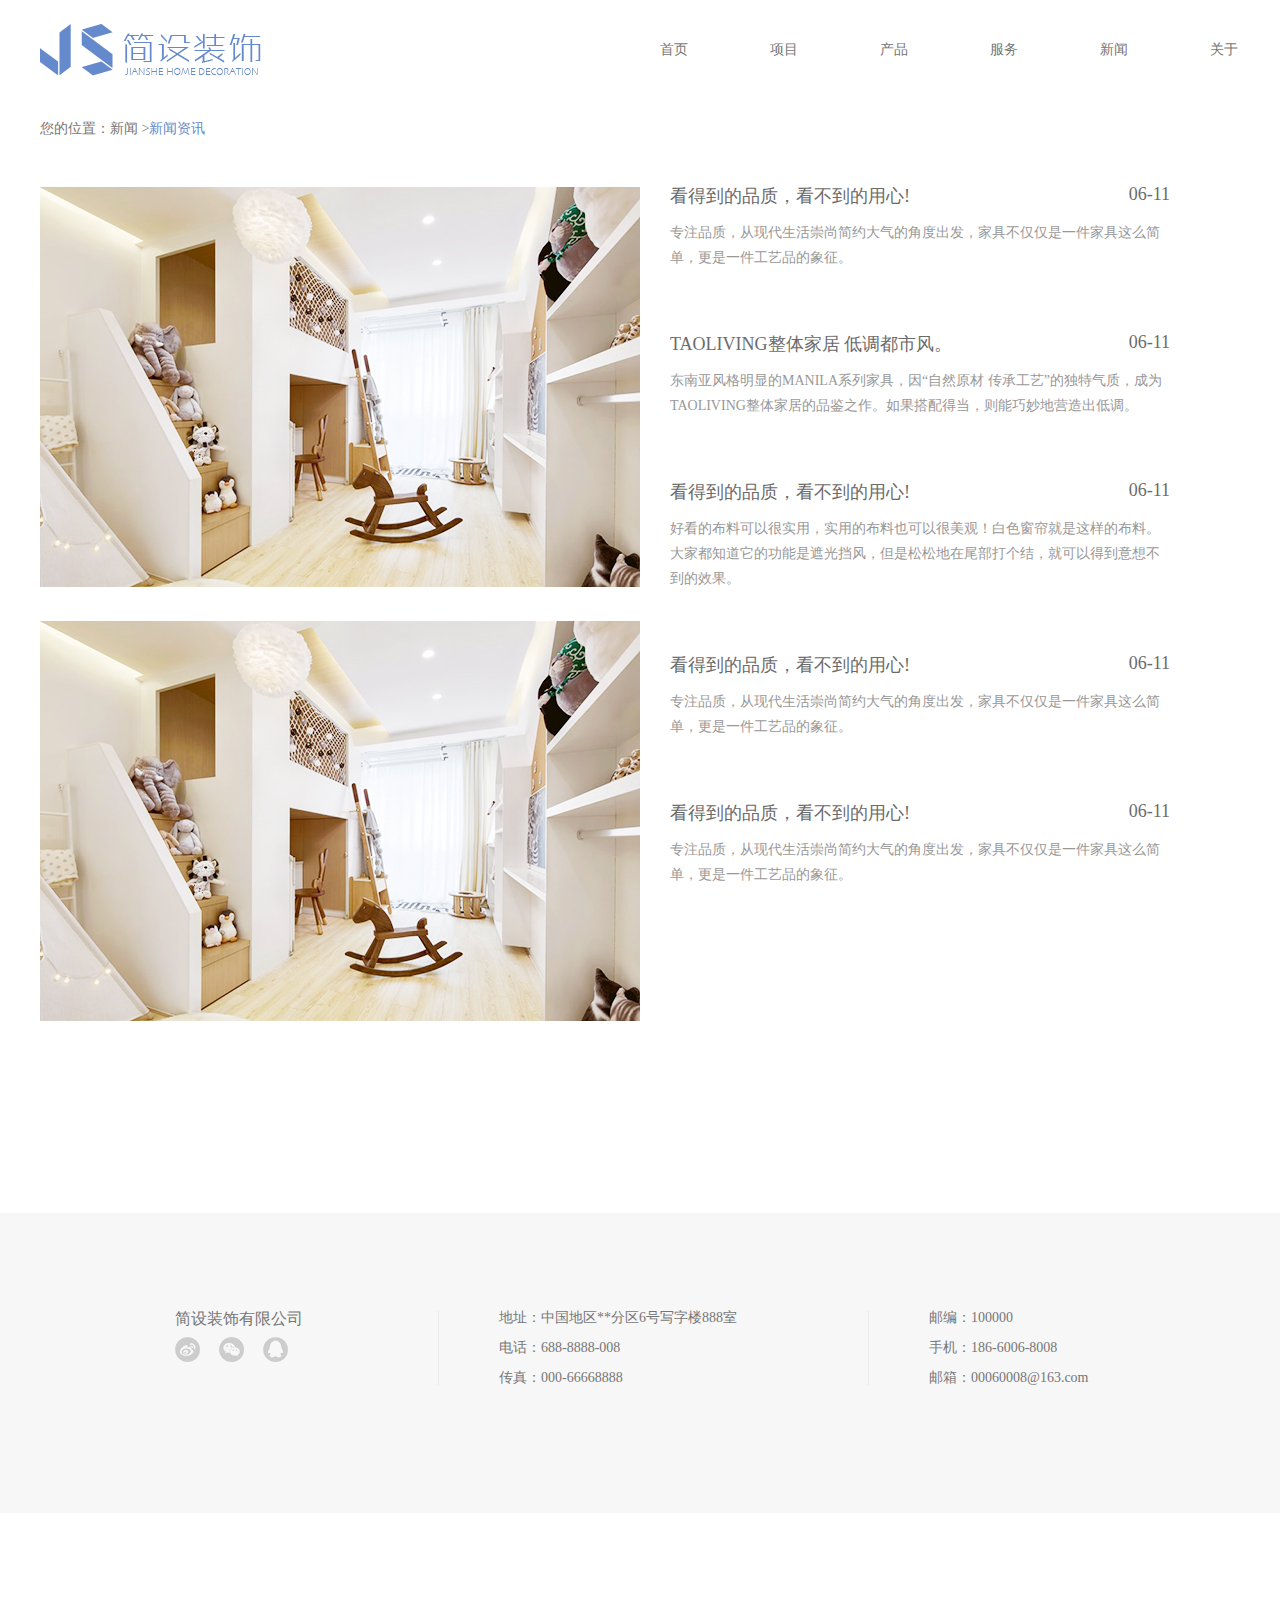
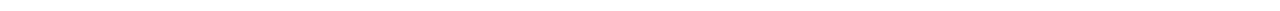
<file: JianSheZhuangShi/news.html>
<!DOCTYPE html>
<html lang="en">
<head>
    <meta charset="UTF-8">
    <meta http-equiv="X-UA-Compatible" content="IE=edge">
    <meta name="viewport" content="width=, initial-scale=1.0">
    <title>Document</title>
    <link rel="stylesheet" href="css/reset.css">
    <link rel="stylesheet" href="css/common.css">
    <link rel="stylesheet" href="css/news.css">
</head>
<body>
    <!-- 顶部 -->
    <div class="top">
        <div class="top-c">
            <div class="logo">
                <img src="img/logo.png" alt="">
            </div>
            <ul class="nav">
                <li class="nav-item">
                    <a href="index.html">首页</a>
                    <span></span>
                </li>
                <li class="nav-item">
                    <a href="project.html">项目</a>
                    <span></span>
                </li>
                <li class="nav-item">
                    <a href="product.html">产品</a>
                    <span></span>
                </li>
                <li class="nav-item">
                    <a href="service.html">服务</a>
                    <span></span>
                </li>
                <li class="nav-item">
                    <a href="news.html">新闻</a>
                    <span></span>
                </li>
                <li class="nav-item">
                    <a href="about.html">关于</a>
                    <span></span>
                </li>
            </ul>
        </div>
    </div>
    <!-- 主体 -->
    <div class="main">
        <div class="main-c">
            <div class="tip">您的位置：新闻 ><span>新闻资讯</span></div>
            <div class="news">
                <div class="pic">
                    <img src="img/news.jpg" alt="">
                    <img src="img/news.jpg" alt="">
                </div>
                <div class="news-list">
                    <div class="news-item">
                        <div class="intro">
                            <div class="title">看得到的品质，看不到的用心!</div>
                            <div class="date">06-11</div>
                        </div>
                        <p>专注品质，从现代生活崇尚简约大气的角度出发，家具不仅仅是一件家具这么简
                            单，更是一件工艺品的象征。</p>
                    </div>
                    <div class="news-item">
                        <div class="intro">
                            <div class="title">TAOLIVING整体家居 低调都市风。
                            </div>
                            <div class="date">06-11</div>
                        </div>
                        <p>东南亚风格明显的MANILA系列家具，因“自然原材 传承工艺”的独特气质，成为
                            TAOLIVING整体家居的品鉴之作。如果搭配得当，则能巧妙地营造出低调。
                            </p>
                    </div>
                    <div class="news-item">
                        <div class="intro">
                            <div class="title">看得到的品质，看不到的用心!</div>
                            <div class="date">06-11</div>
                        </div>
                        <p>好看的布料可以很实用，实用的布料也可以很美观！白色窗帘就是这样的布料。
                            大家都知道它的功能是遮光挡风，但是松松地在尾部打个结，就可以得到意想不
                            到的效果。
                            </p>
                    </div>
                    <div class="news-item">
                        <div class="intro">
                            <div class="title">看得到的品质，看不到的用心!</div>
                            <div class="date">06-11</div>
                        </div>
                        <p>专注品质，从现代生活崇尚简约大气的角度出发，家具不仅仅是一件家具这么简
                            单，更是一件工艺品的象征。</p>
                    </div>
                    <div class="news-item">
                        <div class="intro">
                            <div class="title">看得到的品质，看不到的用心!</div>
                            <div class="date">06-11</div>
                        </div>
                        <p>专注品质，从现代生活崇尚简约大气的角度出发，家具不仅仅是一件家具这么简
                            单，更是一件工艺品的象征。</p>
                    </div>
                </div>
            </div>
        </div>
    </div>
    <!-- 底部 -->
    <div class="foot">
        <div class="foot-c">
           <div class="follow">
               <div class="cname">简设装饰有限公司</div>
               <div class="icon">
                    <img src="img/weibo.png" alt="">
                    <img src="img/wechat.png" alt="">
                    <img src="img/tencent.png" alt="">
                   
               </div>
           </div>
           <div class="locate">
               <p>地址：中国地区**分区6号写字楼888室</p>
               <p>电话：688-8888-008</p>
               <p>传真：000-66668888</p>
           </div>
           <div class="email">
               <p>邮编：100000</p>
               <p>手机：186-6006-8008</p>
               <p>邮箱：00060008@163.com</p>
           </div>
        </div>
    </div>
</body>
</html>
</file>
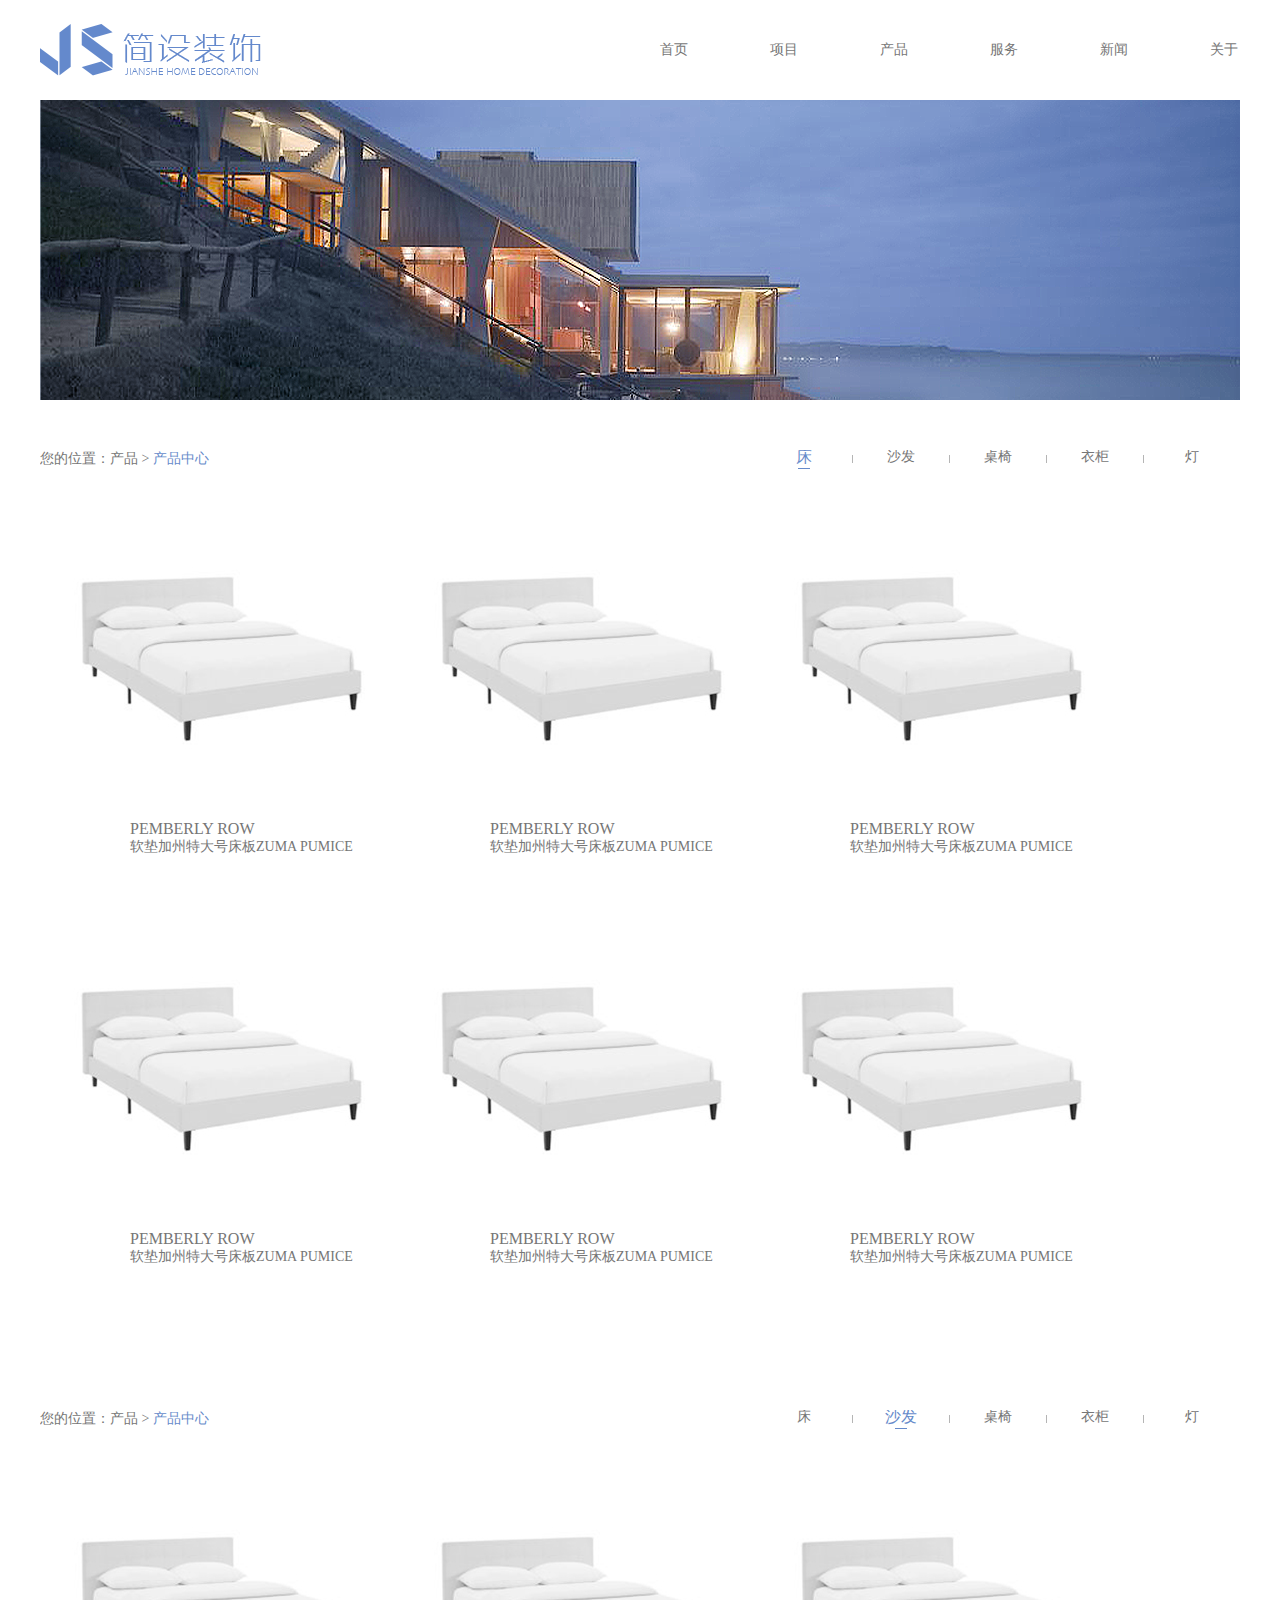
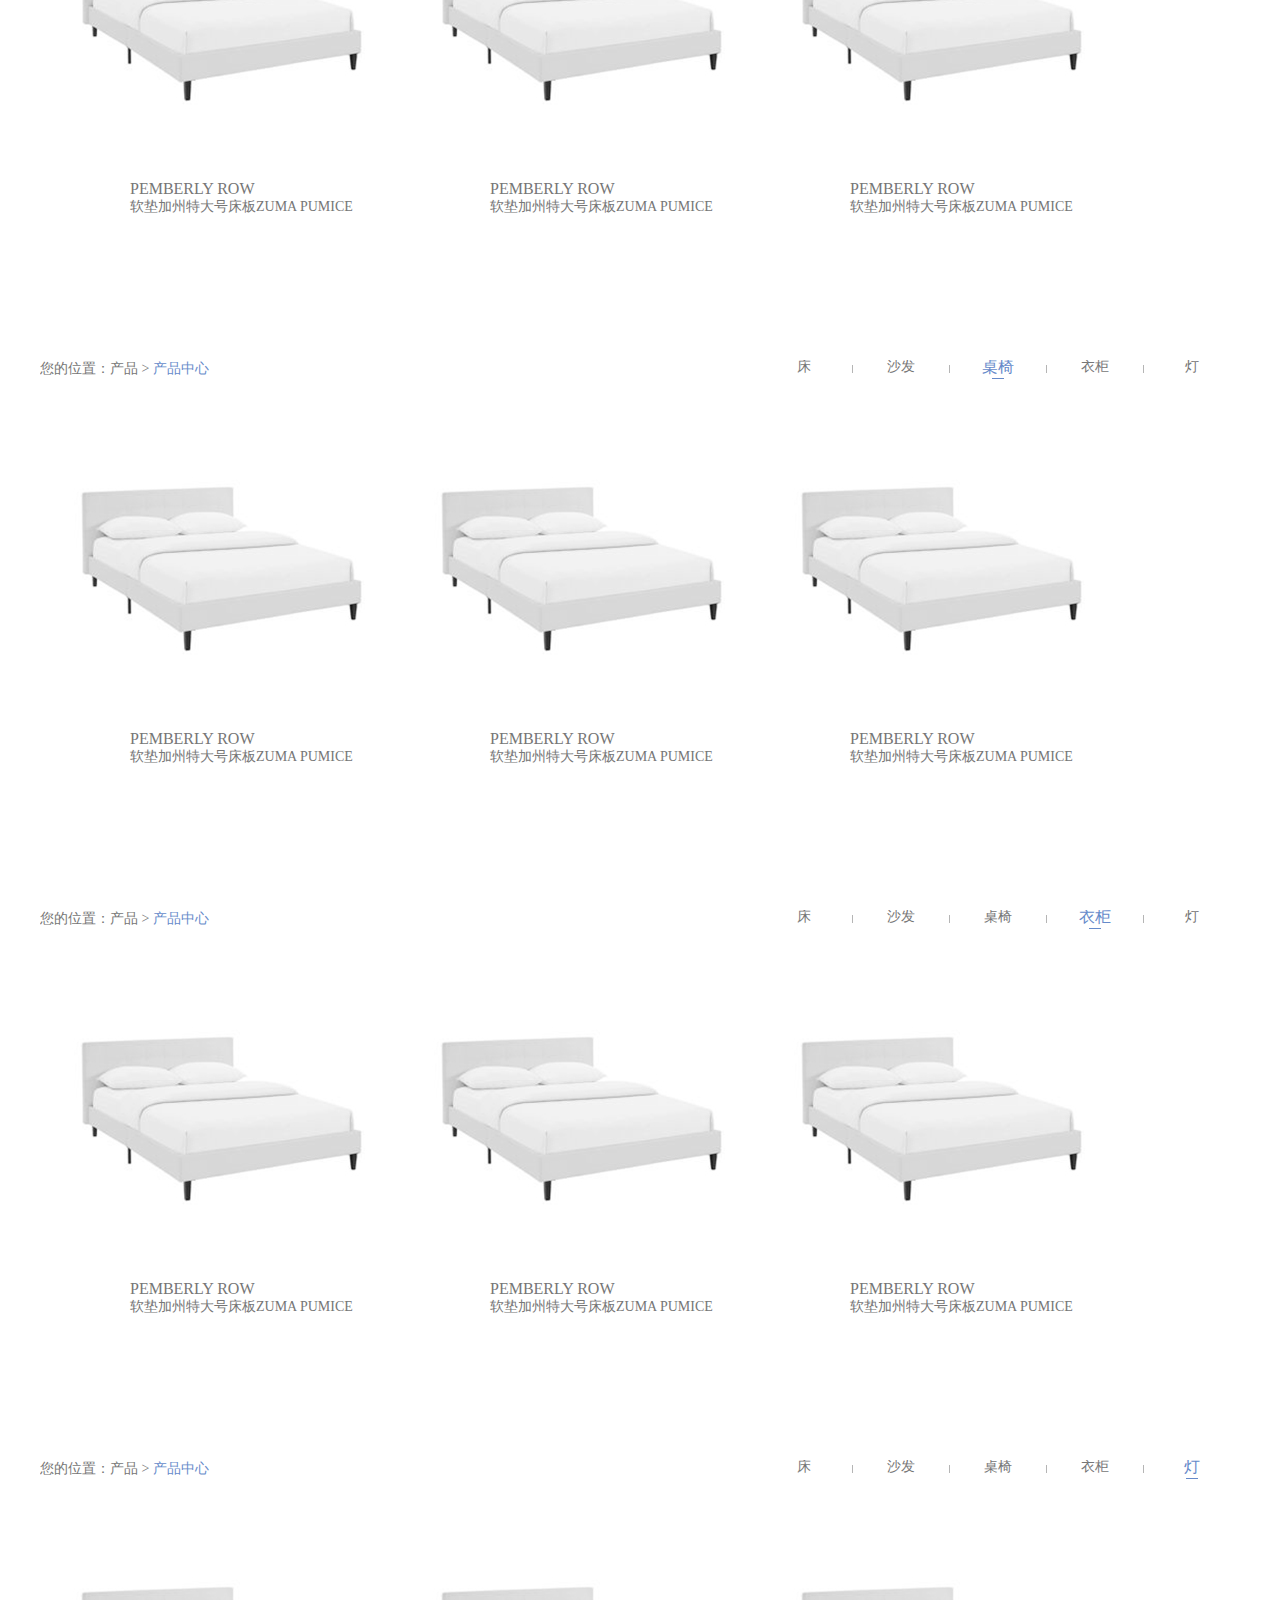
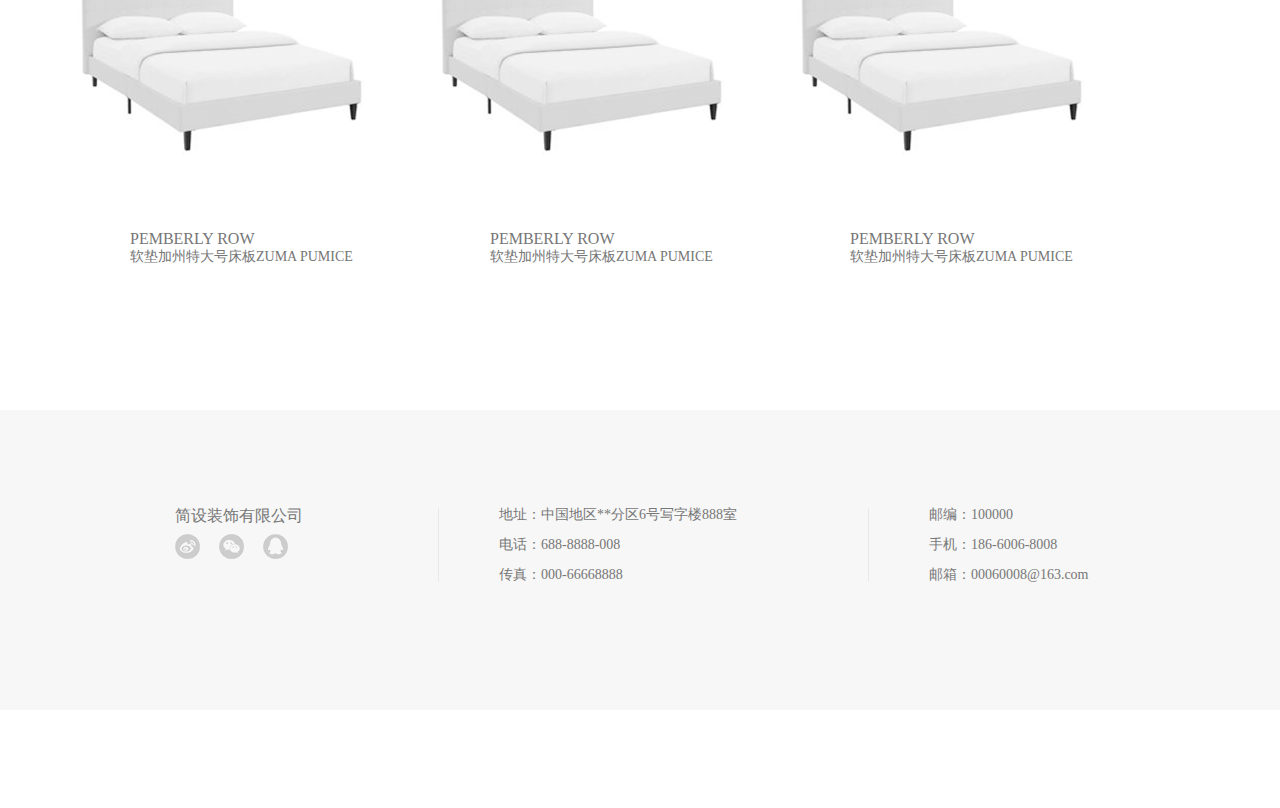
<file: JianSheZhuangShi/product.html>
<!DOCTYPE html>
<html lang="en">
<head>
    <meta charset="UTF-8">
    <meta http-equiv="X-UA-Compatible" content="IE=edge">
    <meta name="viewport" content="width=device-width, initial-scale=1.0">
    <title>Document</title>
    <link rel="stylesheet" href="css/reset.css">
    <link rel="stylesheet" href="css/common.css">
    <link rel="stylesheet" href="css/product.css">
    <style>
        html,body{
            scroll-behavior: smooth;
        }
    </style>
</head>
<body>
    <!-- 顶部 -->
    <div class="top">
        <div class="top-c">
            <div class="logo">
                <img src="img/logo.png" alt="">
            </div>
            <ul class="nav">
                <li class="nav-item">
                    <a href="index.html">首页</a>
                    <span></span>
                </li>
                <li class="nav-item">
                    <a href="project.html">项目</a>
                    <span></span>
                </li>
                <li class="nav-item">
                    <a href="product.html">产品</a>
                    <span></span>
                </li>
                <li class="nav-item">
                    <a href="service.html">服务</a>
                    <span></span>
                </li>
                <li class="nav-item">
                    <a href="news.html">新闻</a>
                    <span></span>
                </li>
                <li class="nav-item">
                    <a href="about.html">关于</a>
                    <span></span>
                </li>
            </ul>
        </div>
    </div>
    <!-- 主体 banner+产品中心五块 -->
    <div class="main">
        <div class="main-c">
            <div class="banner">
            </div>
            <div id="bed" class="box">
                <div class="box-hd">
                    <div class="tip">您的位置：产品 > <span>产品中心</span></div>
                    <ul class="nav">
                        <li class="nav-item active">
                            <a href="#bed">床</a>
                            <span class="line"></span>
                        </li>
                        <li class="col-line"></li>
                        <li class="nav-item">
                            <a href="#sofa">沙发</a>
                            <span class="line"></span>
                        </li>
                        <li class="col-line"></li>
                        <li class="nav-item">
                            <a href="#table">桌椅</a>
                            <span class="line"></span>
                        </li>
                        <li class="col-line"></li>
                        <li class="nav-item">
                            <a href="#closet">衣柜</a>
                            <span class="line"></span>
                        </li>
                        <li class="col-line"></li>
                        <li class="nav-item">
                            <a href="#light">灯</a>
                            <span class="line"></span>
                        </li>
                        <li class="col-item"></li>
                    </ul>
                </div>
                <div class="box-bd">
                   <ul class="product-list">
                    <li class="product-item">
                        <div class="cover">
                            <img src="img/bed.jpg" alt="">
                        </div>
                        <div class="info">
                            <div class="ename">PEMBERLY ROW</div>
                            <div class="cname">软垫加州特大号床板ZUMA PUMICE</div>
                        </div>
                    </li>
                    <li class="product-item">
                        <div class="cover">
                            <img src="img/bed.jpg" alt="">
                        </div>
                        <div class="info">
                            <div class="ename">PEMBERLY ROW</div>
                            <div class="cname">软垫加州特大号床板ZUMA PUMICE</div>
                        </div>
                    </li>
                    <li class="product-item mr0">
                        <div class="cover">
                            <img src="img/bed.jpg" alt="">
                        </div>
                        <div class="info">
                            <div class="ename">PEMBERLY ROW</div>
                            <div class="cname">软垫加州特大号床板ZUMA PUMICE</div>
                        </div>
                    </li>
                    <li class="product-item">
                        <div class="cover">
                            <img src="img/bed.jpg" alt="">
                        </div>
                        <div class="info">
                            <div class="ename">PEMBERLY ROW</div>
                            <div class="cname">软垫加州特大号床板ZUMA PUMICE</div>
                        </div>
                    </li>
                    <li class="product-item">
                        <div class="cover">
                            <img src="img/bed.jpg" alt="">
                        </div>
                        <div class="info">
                            <div class="ename">PEMBERLY ROW</div>
                            <div class="cname">软垫加州特大号床板ZUMA PUMICE</div>
                        </div>
                    </li>
                    <li class="product-item mr0">
                        <div class="cover">
                            <img src="img/bed.jpg" alt="">
                        </div>
                        <div class="info">
                            <div class="ename">PEMBERLY ROW</div>
                            <div class="cname">软垫加州特大号床板ZUMA PUMICE</div>
                        </div>
                    </li>
                   </ul>
                </div>
            </div>
            <div id="sofa" class="box">
                <div class="box-hd">
                    <div class="tip">您的位置：产品 > <span>产品中心</span></div>
                    <ul class="nav">
                        <li class="nav-item">
                            <a href="#bed">床</a>
                            <span class="line"></span>
                        </li>
                        <li class="col-line"></li>
                        <li class="nav-item active">
                            <a href="#sofa">沙发</a>
                            <span class="line"></span>
                        </li>
                        <li class="col-line"></li>
                        <li class="nav-item">
                            <a href="#table">桌椅</a>
                            <span class="line"></span>
                        </li>
                        <li class="col-line"></li>
                        <li class="nav-item">
                            <a href="#closet">衣柜</a>
                            <span class="line"></span>
                        </li>
                        <li class="col-line"></li>
                        <li class="nav-item">
                            <a href="#light">灯</a>
                            <span class="line"></span>
                        </li>
                        <li class="col-item"></li>
                    </ul>
                </div>
                <div class="box-bd">
                   <ul class="product-list">
                    <li class="product-item">
                        <div class="cover">
                            <img src="img/bed.jpg" alt="">
                        </div>
                        <div class="info">
                            <div class="ename">PEMBERLY ROW</div>
                            <div class="cname">软垫加州特大号床板ZUMA PUMICE</div>
                        </div>
                    </li>
                    <li class="product-item">
                        <div class="cover">
                            <img src="img/bed.jpg" alt="">
                        </div>
                        <div class="info">
                            <div class="ename">PEMBERLY ROW</div>
                            <div class="cname">软垫加州特大号床板ZUMA PUMICE</div>
                        </div>
                    </li>
                    <li class="product-item mr0">
                        <div class="cover">
                            <img src="img/bed.jpg" alt="">
                        </div>
                        <div class="info">
                            <div class="ename">PEMBERLY ROW</div>
                            <div class="cname">软垫加州特大号床板ZUMA PUMICE</div>
                        </div>
                    </li>
                   </ul>
                </div>
            </div>
            <div id="table" class="box">
                <div class="box-hd">
                    <div class="tip">您的位置：产品 > <span>产品中心</span></div>
                    <ul class="nav">
                        <li class="nav-item">
                            <a href="#bed">床</a>
                            <span class="line"></span>
                        </li>
                        <li class="col-line"></li>
                        <li class="nav-item">
                            <a href="#sofa">沙发</a>
                            <span class="line"></span>
                        </li>
                        <li class="col-line"></li>
                        <li class="nav-item active">
                            <a href="#table">桌椅</a>
                            <span class="line"></span>
                        </li>
                        <li class="col-line"></li>
                        <li class="nav-item">
                            <a href="#closet">衣柜</a>
                            <span class="line"></span>
                        </li>
                        <li class="col-line"></li>
                        <li class="nav-item">
                            <a href="#light">灯</a>
                            <span class="line"></span>
                        </li>
                        <li class="col-item"></li>
                    </ul>
                </div>
                <div class="box-bd">
                   <ul class="product-list">
                    <li class="product-item">
                        <div class="cover">
                            <img src="img/bed.jpg" alt="">
                        </div>
                        <div class="info">
                            <div class="ename">PEMBERLY ROW</div>
                            <div class="cname">软垫加州特大号床板ZUMA PUMICE</div>
                        </div>
                    </li>
                    <li class="product-item">
                        <div class="cover">
                            <img src="img/bed.jpg" alt="">
                        </div>
                        <div class="info">
                            <div class="ename">PEMBERLY ROW</div>
                            <div class="cname">软垫加州特大号床板ZUMA PUMICE</div>
                        </div>
                    </li>
                    <li class="product-item mr0">
                        <div class="cover">
                            <img src="img/bed.jpg" alt="">
                        </div>
                        <div class="info">
                            <div class="ename">PEMBERLY ROW</div>
                            <div class="cname">软垫加州特大号床板ZUMA PUMICE</div>
                        </div>
                    </li>
                   </ul>
                </div>
            </div>
            <div id="closet" class="box">
                <div class="box-hd">
                    <div class="tip">您的位置：产品 > <span>产品中心</span></div>
                    <ul class="nav">
                        <li class="nav-item">
                            <a href="#bed">床</a>
                            <span class="line"></span>
                        </li>
                        <li class="col-line"></li>
                        <li class="nav-item">
                            <a href="#sofa">沙发</a>
                            <span class="line"></span>
                        </li>
                        <li class="col-line"></li>
                        <li class="nav-item">
                            <a href="#table">桌椅</a>
                            <span class="line"></span>
                        </li>
                        <li class="col-line"></li>
                        <li class="nav-item active">
                            <a href="#closet">衣柜</a>
                            <span class="line"></span>
                        </li>
                        <li class="col-line"></li>
                        <li class="nav-item">
                            <a href="#light">灯</a>
                            <span class="line"></span>
                        </li>
                        <li class="col-item"></li>
                    </ul>
                </div>
                <div class="box-bd">
                   <ul class="product-list">
                    <li class="product-item">
                        <div class="cover">
                            <img src="img/bed.jpg" alt="">
                        </div>
                        <div class="info">
                            <div class="ename">PEMBERLY ROW</div>
                            <div class="cname">软垫加州特大号床板ZUMA PUMICE</div>
                        </div>
                    </li>
                    <li class="product-item">
                        <div class="cover">
                            <img src="img/bed.jpg" alt="">
                        </div>
                        <div class="info">
                            <div class="ename">PEMBERLY ROW</div>
                            <div class="cname">软垫加州特大号床板ZUMA PUMICE</div>
                        </div>
                    </li>
                    <li class="product-item mr0">
                        <div class="cover">
                            <img src="img/bed.jpg" alt="">
                        </div>
                        <div class="info">
                            <div class="ename">PEMBERLY ROW</div>
                            <div class="cname">软垫加州特大号床板ZUMA PUMICE</div>
                        </div>
                    </li>
                   </ul>
                </div>
            </div>
            <div id="light" class="box">
                <div class="box-hd">
                    <div class="tip">您的位置：产品 > <span>产品中心</span></div>
                    <ul class="nav">
                        <li class="nav-item">
                            <a href="#bed">床</a>
                            <span class="line"></span>
                        </li>
                        <li class="col-line"></li>
                        <li class="nav-item">
                            <a href="#sofa">沙发</a>
                            <span class="line"></span>
                        </li>
                        <li class="col-line"></li>
                        <li class="nav-item">
                            <a href="#table">桌椅</a>
                            <span class="line"></span>
                        </li>
                        <li class="col-line"></li>
                        <li class="nav-item">
                            <a href="#closet">衣柜</a>
                            <span class="line"></span>
                        </li>
                        <li class="col-line"></li>
                        <li class="nav-item active">
                            <a href="#light">灯</a>
                            <span class="line"></span>
                        </li>
                        <li class="col-item"></li>
                    </ul>
                </div>
                <div class="box-bd">
                   <ul class="product-list">
                    <li class="product-item">
                        <div class="cover">
                            <img src="img/bed.jpg" alt="">
                        </div>
                        <div class="info">
                            <div class="ename">PEMBERLY ROW</div>
                            <div class="cname">软垫加州特大号床板ZUMA PUMICE</div>
                        </div>
                    </li>
                    <li class="product-item">
                        <div class="cover">
                            <img src="img/bed.jpg" alt="">
                        </div>
                        <div class="info">
                            <div class="ename">PEMBERLY ROW</div>
                            <div class="cname">软垫加州特大号床板ZUMA PUMICE</div>
                        </div>
                    </li>
                    <li class="product-item mr0">
                        <div class="cover">
                            <img src="img/bed.jpg" alt="">
                        </div>
                        <div class="info">
                            <div class="ename">PEMBERLY ROW</div>
                            <div class="cname">软垫加州特大号床板ZUMA PUMICE</div>
                        </div>
                    </li>
                   </ul>
                </div>
            </div>
        </div>
    </div>
    <!-- 底部 -->
    <div class="foot">
        <div class="foot-c">
           <div class="follow">
               <div class="cname">简设装饰有限公司</div>
               <div class="icon">
                    <img src="img/weibo.png" alt="">
                    <img src="img/wechat.png" alt="">
                    <img src="img/tencent.png" alt="">
                   
               </div>
           </div>
           <div class="locate">
               <p>地址：中国地区**分区6号写字楼888室</p>
               <p>电话：688-8888-008</p>
               <p>传真：000-66668888</p>
           </div>
           <div class="email">
               <p>邮编：100000</p>
               <p>手机：186-6006-8008</p>
               <p>邮箱：00060008@163.com</p>
           </div>
        </div>
    </div>
</body>
</html>
</file>
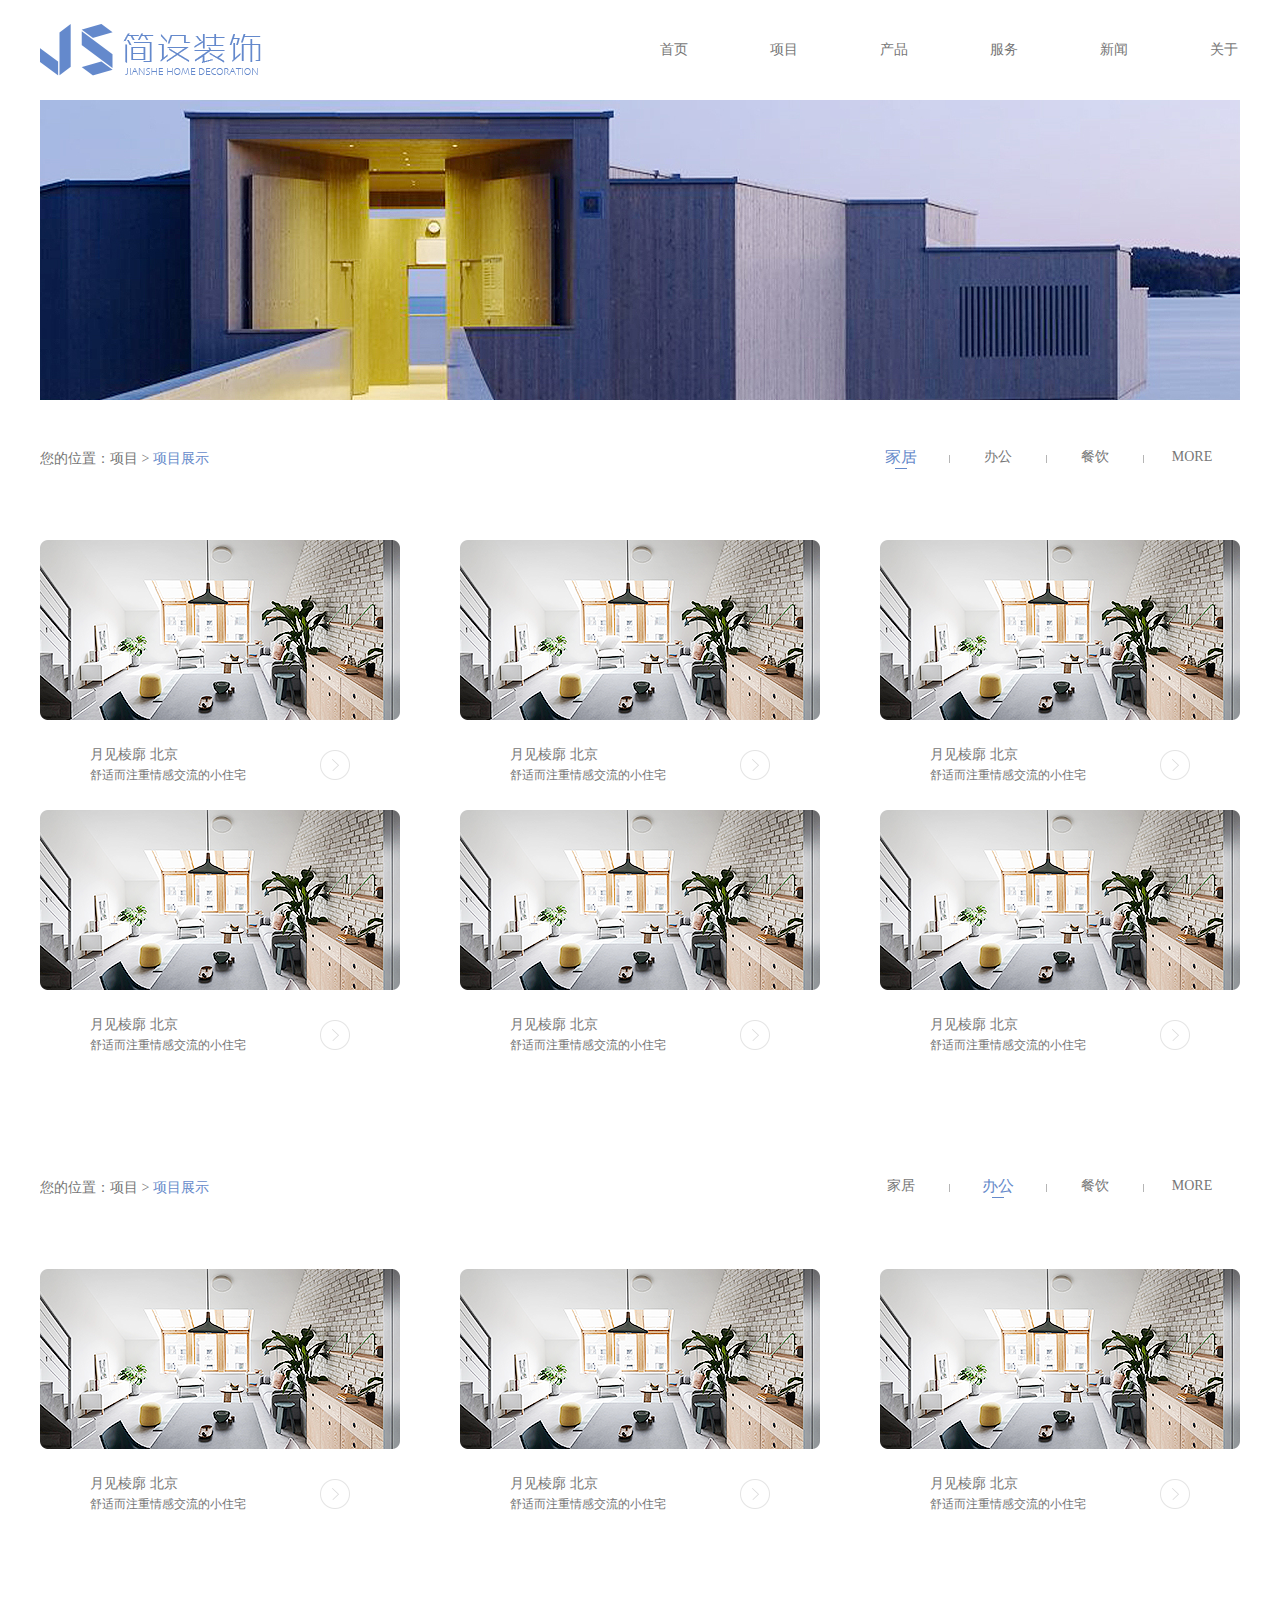
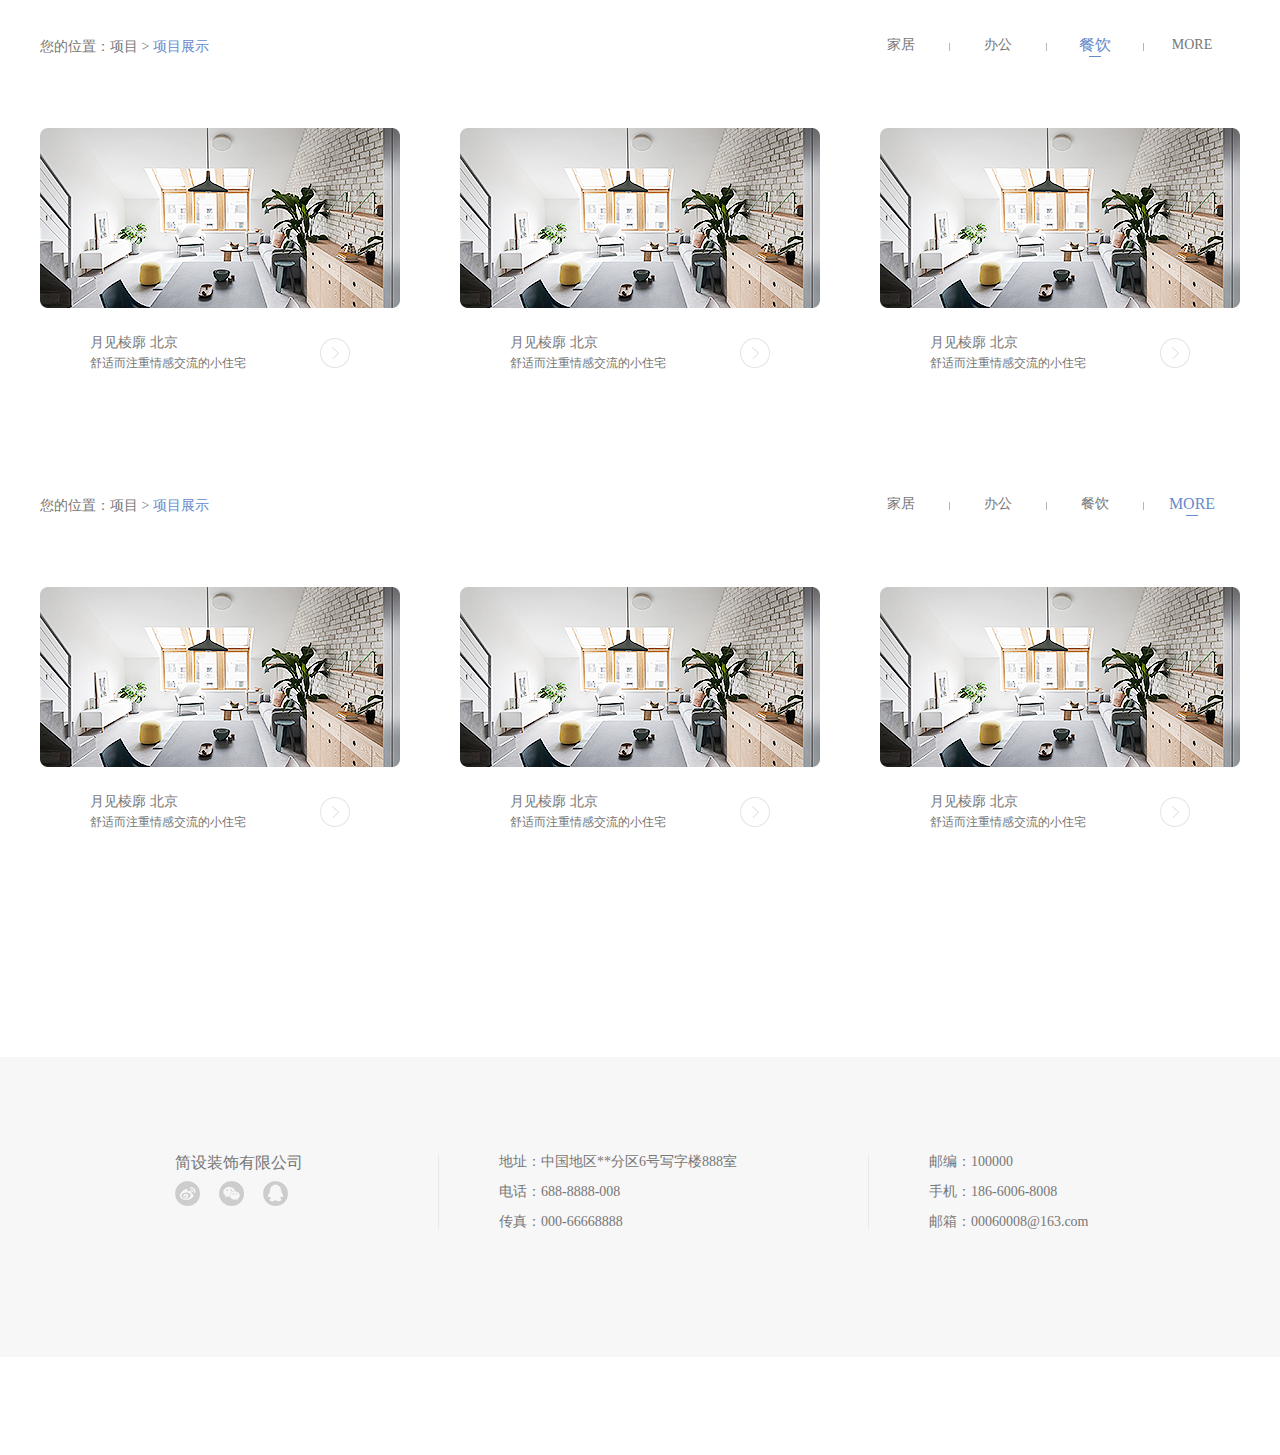
<file: JianSheZhuangShi/project.html>
<!DOCTYPE html>
<html lang="en">
<head>
    <meta charset="UTF-8">
    <meta http-equiv="X-UA-Compatible" content="IE=edge">
    <meta name="viewport" content="width=device-width, initial-scale=1.0">
    <title>Document</title>
    <link rel="stylesheet" href="css/reset.css">
    <link rel="stylesheet" href="css/common.css">
    <link rel="stylesheet" href="css/project.css">
    <style>
        html,body{
            scroll-behavior: smooth;
        }
    </style>
</head>
<body>
    <!-- 顶部 -->
    <div class="top">
        <div class="top-c">
            <div class="logo">
                <img src="img/logo.png" alt="">
            </div>
            <ul class="nav">
                <li class="nav-item">
                    <a href="index.html">首页</a>
                    <span></span>
                </li>
                <li class="nav-item">
                    <a href="project.html">项目</a>
                    <span></span>
                </li>
                <li class="nav-item">
                    <a href="product.html">产品</a>
                    <span></span>
                </li>
                <li class="nav-item">
                    <a href="service.html">服务</a>
                    <span></span>
                </li>
                <li class="nav-item">
                    <a href="news.html">新闻</a>
                    <span></span>
                </li>
                <li class="nav-item">
                    <a href="about.html">关于</a>
                    <span></span>
                </li>
            </ul>
        </div>
    </div>
    <!-- 主体 -->
    <div class="main">
        <div class="main-c">
            <!-- banner -->
            <div class="banner"></div>
            <!-- 家居板块 -->
            <div id="home" class="box">
                <div class="box-hd">
                    <div class="tip">您的位置：项目 > <span>项目展示</span></div>
                    <ul class="nav">
                        <li class="nav-item active">
                            <a href="#home">家居</a>
                            <span class="line"></span>
                        </li>
                        <li class="col-line"></li>
                        <li class="nav-item">
                            <a href="#office">办公</a>
                            <span class="line"></span>
                        </li>
                        <li class="col-line"></li>
                        <li class="nav-item">
                            <a href="#food">餐饮</a>
                            <span class="line"></span>
                        </li>
                        <li class="col-line"></li>
                        <li class="nav-item mr0">
                            <a href="#more">MORE</a>
                            <span class="line"></span>
                        </li>
                    </ul>
                </div>
                <div class="box-bd">
                    <ul class="project-list">
                        <li class="project-item">
                            <div class="cover">
                                <img src="img/eg1.png" alt="">
                            </div>
                            <div class="info">
                                <div class="city">月见棱廓 北京</div>
                                <div class="desc">舒适而注重情感交流的小住宅</div>
                                <div class="icon">
                                    <img src="img/icon.png" alt="">
                                </div>
                            </div>
                        </li>
                        <li class="project-item">
                            <div class="cover">
                                <img src="img/eg1.png" alt="">
                            </div>
                            <div class="info">
                                <div class="city">月见棱廓 北京</div>
                                <div class="desc">舒适而注重情感交流的小住宅</div>
                                <div class="icon">
                                    <img src="img/icon.png" alt="">
                                </div>
                            </div>
                        </li>
                        <li class="project-item mr0">
                            <div class="cover">
                                <img src="img/eg1.png" alt="">
                            </div>
                            <div class="info">
                                <div class="city">月见棱廓 北京</div>
                                <div class="desc">舒适而注重情感交流的小住宅</div>
                                <div class="icon">
                                    <img src="img/icon.png" alt="">
                                </div>
                            </div>
                        </li>
                        <li class="project-item">
                            <div class="cover">
                                <img src="img/eg1.png" alt="">
                            </div>
                            <div class="info">
                                <div class="city">月见棱廓 北京</div>
                                <div class="desc">舒适而注重情感交流的小住宅</div>
                                <div class="icon">
                                    <img src="img/icon.png" alt="">
                                </div>
                            </div>
                        </li>
                        <li class="project-item">
                            <div class="cover">
                                <img src="img/eg1.png" alt="">
                            </div>
                            <div class="info">
                                <div class="city">月见棱廓 北京</div>
                                <div class="desc">舒适而注重情感交流的小住宅</div>
                                <div class="icon">
                                    <img src="img/icon.png" alt="">
                                </div>
                            </div>
                        </li>
                        <li class="project-item mr0">
                            <div class="cover">
                                <img src="img/eg1.png" alt="">
                            </div>
                            <div class="info">
                                <div class="city">月见棱廓 北京</div>
                                <div class="desc">舒适而注重情感交流的小住宅</div>
                                <div class="icon">
                                    <img src="img/icon.png" alt="">
                                </div>
                            </div>
                        </li>
                    </ul>
                </div>
            </div>
            <!-- 办公板块 -->
            <div id="office" class="box">
                <div class="box-hd">
                    <div class="tip">您的位置：项目 > <span>项目展示</span></div>
                    <ul class="nav">
                        <li class="nav-item">
                            <a href="#home">家居</a>
                            <span class="line"></span>
                        </li>
                        <li class="col-line"></li>
                        <li class="nav-item active">
                            <a href="#office">办公</a>
                            <span class="line"></span>
                        </li>
                        <li class="col-line"></li>
                        <li class="nav-item">
                            <a href="#food">餐饮</a>
                            <span class="line"></span>
                        </li>
                        <li class="col-line"></li>
                        <li class="nav-item mr0">
                            <a href="#more">MORE</a>
                            <span class="line"></span>
                        </li>
                    </ul>
                </div>
                <div class="box-bd">
                    <ul class="project-list">
                        <li class="project-item">
                            <div class="cover">
                                <img src="img/eg1.png" alt="">
                            </div>
                            <div class="info">
                                <div class="city">月见棱廓 北京</div>
                                <div class="desc">舒适而注重情感交流的小住宅</div>
                                <div class="icon">
                                    <img src="img/icon.png" alt="">
                                </div>
                            </div>
                        </li>
                        <li class="project-item">
                            <div class="cover">
                                <img src="img/eg1.png" alt="">
                            </div>
                            <div class="info">
                                <div class="city">月见棱廓 北京</div>
                                <div class="desc">舒适而注重情感交流的小住宅</div>
                                <div class="icon">
                                    <img src="img/icon.png" alt="">
                                </div>
                            </div>
                        </li>
                        <li class="project-item mr0">
                            <div class="cover">
                                <img src="img/eg1.png" alt="">
                            </div>
                            <div class="info">
                                <div class="city">月见棱廓 北京</div>
                                <div class="desc">舒适而注重情感交流的小住宅</div>
                                <div class="icon">
                                    <img src="img/icon.png" alt="">
                                </div>
                            </div>
                        </li>
                    </ul>
                </div>
            </div>
            <!-- 餐饮板块 -->
            <div id="food" class="box">
                <div class="box-hd">
                    <div class="tip">您的位置：项目 > <span>项目展示</span></div>
                    <ul class="nav">
                        <li class="nav-item">
                            <a href="#home">家居</a>
                            <span class="line"></span>
                        </li>
                        <li class="col-line"></li>
                        <li class="nav-item">
                            <a href="#office">办公</a>
                            <span class="line"></span>
                        </li>
                        <li class="col-line"></li>
                        <li class="nav-item active">
                            <a href="#food">餐饮</a>
                            <span class="line"></span>
                        </li>
                        <li class="col-line"></li>
                        <li class="nav-item mr0">
                            <a href="#more">MORE</a>
                            <span class="line"></span>
                        </li>
                    </ul>
                </div>
                <div class="box-bd">
                    <ul class="project-list">
                        <li class="project-item">
                            <div class="cover">
                                <img src="img/eg1.png" alt="">
                            </div>
                            <div class="info">
                                <div class="city">月见棱廓 北京</div>
                                <div class="desc">舒适而注重情感交流的小住宅</div>
                                <div class="icon">
                                    <img src="img/icon.png" alt="">
                                </div>
                            </div>
                        </li>
                        <li class="project-item">
                            <div class="cover">
                                <img src="img/eg1.png" alt="">
                            </div>
                            <div class="info">
                                <div class="city">月见棱廓 北京</div>
                                <div class="desc">舒适而注重情感交流的小住宅</div>
                                <div class="icon">
                                    <img src="img/icon.png" alt="">
                                </div>
                            </div>
                        </li>
                        <li class="project-item mr0">
                            <div class="cover">
                                <img src="img/eg1.png" alt="">
                            </div>
                            <div class="info">
                                <div class="city">月见棱廓 北京</div>
                                <div class="desc">舒适而注重情感交流的小住宅</div>
                                <div class="icon">
                                    <img src="img/icon.png" alt="">
                                </div>
                            </div>
                        </li>
                    </ul>
                </div>
            </div>
            <!-- more板块 -->
            <div id="more" class="box">
                <div class="box-hd">
                    <div class="tip">您的位置：项目 > <span>项目展示</span></div>
                    <ul class="nav">
                        <li class="nav-item">
                            <a href="#home">家居</a>
                            <span class="line"></span>
                        </li>
                        <li class="col-line"></li>
                        <li class="nav-item">
                            <a href="#office">办公</a>
                            <span class="line"></span>
                        </li>
                        <li class="col-line"></li>
                        <li class="nav-item">
                            <a href="#food">餐饮</a>
                            <span class="line"></span>
                        </li>
                        <li class="col-line"></li>
                        <li class="nav-item mr0 active">
                            <a href="#more">MORE</a>
                            <span class="line"></span>
                        </li>
                    </ul>
                </div>
                <div class="box-bd">
                    <ul class="project-list">
                        <li class="project-item">
                            <div class="cover">
                                <img src="img/eg1.png" alt="">
                            </div>
                            <div class="info">
                                <div class="city">月见棱廓 北京</div>
                                <div class="desc">舒适而注重情感交流的小住宅</div>
                                <div class="icon">
                                    <img src="img/icon.png" alt="">
                                </div>
                            </div>
                        </li>
                        <li class="project-item">
                            <div class="cover">
                                <img src="img/eg1.png" alt="">
                            </div>
                            <div class="info">
                                <div class="city">月见棱廓 北京</div>
                                <div class="desc">舒适而注重情感交流的小住宅</div>
                                <div class="icon">
                                    <img src="img/icon.png" alt="">
                                </div>
                            </div>
                        </li>
                        <li class="project-item mr0">
                            <div class="cover">
                                <img src="img/eg1.png" alt="">
                            </div>
                            <div class="info">
                                <div class="city">月见棱廓 北京</div>
                                <div class="desc">舒适而注重情感交流的小住宅</div>
                                <div class="icon">
                                    <img src="img/icon.png" alt="">
                                </div>
                            </div>
                        </li>
                    </ul>
                </div>
            </div>
        </div>
    </div>
    <!-- 底部 -->
    <div class="foot">
        <div class="foot-c">
           <div class="follow">
               <div class="cname">简设装饰有限公司</div>
               <div class="icon">
                    <img src="img/weibo.png" alt="">
                    <img src="img/wechat.png" alt="">
                    <img src="img/tencent.png" alt="">
                   
               </div>
           </div>
           <div class="locate">
               <p>地址：中国地区**分区6号写字楼888室</p>
               <p>电话：688-8888-008</p>
               <p>传真：000-66668888</p>
           </div>
           <div class="email">
               <p>邮编：100000</p>
               <p>手机：186-6006-8008</p>
               <p>邮箱：00060008@163.com</p>
           </div>
        </div>
    </div>
</body>
</html>
</file>
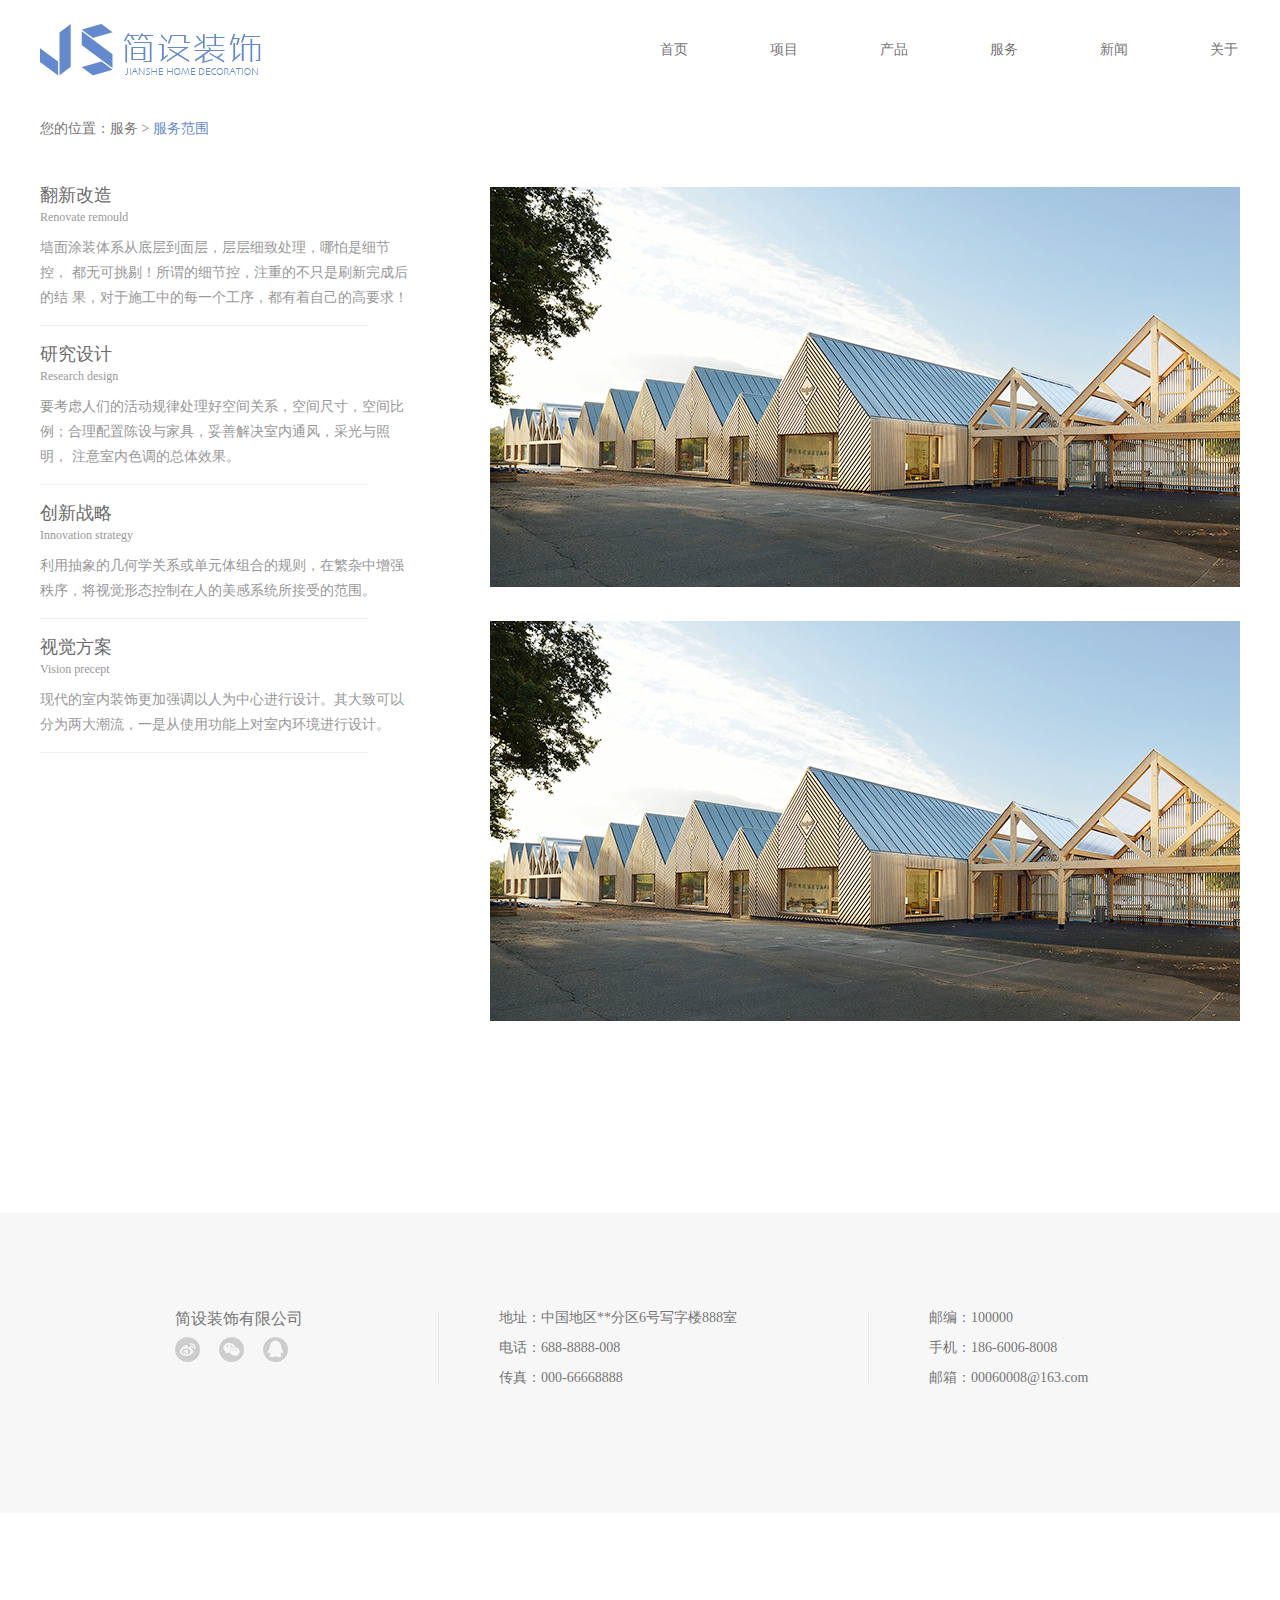
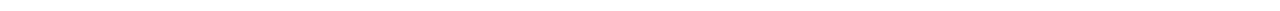
<file: JianSheZhuangShi/service.html>
<!DOCTYPE html>
<html lang="en">
<head>
    <meta charset="UTF-8">
    <meta http-equiv="X-UA-Compatible" content="IE=edge">
    <meta name="viewport" content="width=device-width, initial-scale=1.0">
    <title>Document</title>
    <link rel="stylesheet" href="css/reset.css">
    <link rel="stylesheet" href="css/common.css">
    <link rel="stylesheet" href="css/service.css">
</head>
<body>
    <!-- 顶部 -->
    <div class="top">
        <div class="top-c">
            <div class="logo">
                <img src="img/logo.png" alt="">
            </div>
            <ul class="nav">
                <li class="nav-item">
                    <a href="index.html">首页</a>
                    <span></span>
                </li>
                <li class="nav-item">
                    <a href="project.html">项目</a>
                    <span></span>
                </li>
                <li class="nav-item">
                    <a href="product.html">产品</a>
                    <span></span>
                </li>
                <li class="nav-item">
                    <a href="service.html">服务</a>
                    <span></span>
                </li>
                <li class="nav-item">
                    <a href="news.html">新闻</a>
                    <span></span>
                </li>
                <li class="nav-item">
                    <a href="about.html">关于</a>
                    <span></span>
                </li>
            </ul>
        </div>
    </div>
    <!-- 主体 -->
    <div class="main">
        <div class="main-c">
            <div class="tip">您的位置：服务 > <span>服务范围</span></div>
            <div class="service">
                <div class="service-item">
                    <div class="cname">翻新改造</div>
                    <div class="ename">Renovate remould</div>
                    <p>墙面涂装体系从底层到面层，层层细致处理，哪怕是细节控，
                        都无可挑剔！所谓的细节控，注重的不只是刷新完成后的结
                        果，对于施工中的每一个工序，都有着自己的高要求！
                    </p>
                    <span class="line"></span>
                </div>
                <div class="service-item">
                    <div class="cname">研究设计</div>
                    <div class="ename">Research design</div>
                    <p>要考虑人们的活动规律处理好空间关系，空间尺寸，空间比
                        例；合理配置陈设与家具，妥善解决室内通风，采光与照明，
                        注意室内色调的总体效果。                         
                    </p>
                    <span class="line"></span>
                </div>
                <div class="service-item">
                    <div class="cname">创新战略</div>
                    <div class="ename">Innovation strategy</div>
                    <p>利用抽象的几何学关系或单元体组合的规则，在繁杂中增强
                        秩序，将视觉形态控制在人的美感系统所接受的范围。
                    </p>
                    <span class="line"></span>
                </div>
                <div class="service-item">
                    <div class="cname">视觉方案</div>
                    <div class="ename">Vision precept</div>
                    <p>现代的室内装饰更加强调以人为中心进行设计。其大致可以
                        分为两大潮流，一是从使用功能上对室内环境进行设计。
                    </p>
                    <span class="line"></span>
                </div>
            </div>
            <div class="pic">
                <img src="img/service.png" alt="">
                <img src="img/service.png" alt="">
            </div>
    </div>
    <!-- 底部 -->
    <div class="foot">
        <div class="foot-c">
           <div class="follow">
               <div class="cname">简设装饰有限公司</div>
               <div class="icon">
                    <img src="img/weibo.png" alt="">
                    <img src="img/wechat.png" alt="">
                    <img src="img/tencent.png" alt="">
                   
               </div>
           </div>
           <div class="locate">
               <p>地址：中国地区**分区6号写字楼888室</p>
               <p>电话：688-8888-008</p>
               <p>传真：000-66668888</p>
           </div>
           <div class="email">
               <p>邮编：100000</p>
               <p>手机：186-6006-8008</p>
               <p>邮箱：00060008@163.com</p>
           </div>
        </div>
    </div>
</body>
</html>
</file>
<file: JianSheZhuangShi/css/common.css>
/* 顶部 */
.top{
    width: 100%;
    height: 100px;
}

.top-c{
    width: 1200px;
    height: 100px;
    margin: 0 auto;
}

.top-c .logo{
    float: left;
    width: 221px;
    height: 52px;
    margin: 24px 0;
}

.top-c .nav{
    float: right;
}

.top-c .nav-item{
    float: left;
    width: 32px;
    height: 100px;
    margin-left: 78px;
    line-height: 100px;
    font-size: 14px;
    text-align: center;
}

.top-c .nav-item span{
    display: block;
    width: 20px;
    height: 1px;
    background-color: #668aca;
    opacity: 0;
    margin: 0 auto;
    margin-top: -34px;
}

.top-c .nav-item:hover a{
    font-size: 16px;
    color: #668aca;
}
/* 注意这里要指定到a才会变色*/

.top-c .nav-item:hover span{
    opacity: 1;
}

/* 底部 */
.foot{
    width: 100%;
    height: 300px;
    background-color: #f7f7f7;
}

.foot-c{
    width: 1200px;
    height: 300px;
    margin: 0 auto;
    padding-top: 98px;
}

.foot-c .follow{
    float: left;
    margin-right: 131px;
    margin-left: 135px;
}

.foot-c .follow .cname{
    font-size: 16px;
    height: 16px;
    line-height: 16px;
    color: #767676;
    margin-bottom: 10px;
}

.foot-c .follow .icon img{
    float: left;
    margin-right: 19px;
}

.foot-c .locate{
    float: left;
    height: 74px;
    padding-left: 60px;
    margin-right: 131px;
    border-left: 1px solid #e9e9e9;
}

.foot-c .email{
    float: left;
    height: 74px;
    padding-left: 60px;
    border-left: 1px solid #e9e9e9;
}

.foot-c p{
    line-height: 14px;
    margin-bottom: 16px;
}
</file>
<file: JianSheZhuangShi/css/index.css>
.banner{
    position: relative;
    width: 100%;
    height: 700px;
    overflow: hidden;
}

.banner img{
    width: 100%;
    height: 700px;
}
.banner .dot{
    position: absolute;
    left: 50%;
    bottom: 19px;
    margin-left: -90px;
}
.banner .dot span{
    float: left;
    display: block;
    width: 8px;
    height: 8px;
    background-color: #ffffff;
    border: 3px solid transparent;
    margin: 0 8px;
    border-radius: 50%;
    background-clip: content-box;
}

.banner .dot span:hover{
    background-color: #668aca;
    border: 3px solid #fff;
}

.banner .dot .active{
    background-color: #668aca;
    border: 3px solid #fff;
}

.project{
    width: 100%;
}

.project-c{
    width: 1200px;
    margin: 0 auto;
    padding-top: 120px;
}

.title .cname{
    font-size: 30px;
    line-height: 28px;
    color: #767676;
}

.title .ename{
    font-size: 12px;
    line-height: 10px;
    margin: 6px 0;
    color: #767676;
}

.title .line .l{
    float: left;
    width: 60px;
    height: 1px;
    background-color: #a1a1a1;
}

.title .line .r{
    float: right;
    width: 300px;
    height: 1px;
    background-color: #a1a1a1;
}

.project-c .nav{
    width: fit-content;
    margin: 58px auto 54px;
    overflow: hidden;
}

.project-c .nav .nav-item{
    float: left;
    width: 96px;
    height: 20px;
    line-height: 14px;
    text-align: center;
}

.project-c .nav .nav-item span{
    display: block;
    width: 12px;
	height: 1px;
	background-color: #668aca;
    margin: 3px auto;
    opacity: 0;
}

.project-c .nav-item:hover span{
    opacity: 1;
}

.project-c .nav-item:hover a{
    font-size: 16px;
    line-height: 16px;
    color: #668aca;
}

.project-c .nav .col-line{
    width: 1px;
    height: 8px;
    background-color:#b5b5b5;
    float: left;
    margin-top: 5px;
    /* 疑问：为何写竖线之前 nav无法正常居中？块元素本身占行*/
}

.project-list{
    overflow: hidden;
}

.project-item{
    position: relative;
    float: left;
    width: 360px;
    height: 270px;
    margin-right: 60px;
}

.project-item .cover{
    width: 100%;
    height: 180px;
}

.project-item .info .city{
    line-height: 14px;
    margin: 28px 0 7px 50px;
}

.project-item .info .desc{
    font-size: 12px;
    line-height: 13px;
    margin-left: 50px;
}

.project-item .info .icon{
    position: absolute;
    width: 30px;
    height: 30px;
    right: 50px;
    bottom: 30px;
}

.project-item .mask {
    position: absolute;
    left: 0;
    top: 0;
    width: 360px;
    height: 270px;
    background-color: rgba(0,0,0,.4);
    color: #fff;
    opacity: 0;
    padding-left: 50px;
}

.project-item:hover .mask{
    opacity: 1;
}

.project-item:hover .info{
    opacity: 0;
}

.project-item:hover .cover img{
    width: 360px;
    height: 270px;
}

.project-item .mask .p1{
    line-height: 25px;
    margin-top: 58px;
}

.project-item .mask .p2{
    font-size: 12px;
    line-height: 12px;
    margin: 4px 0 14px;
}

.project-item .mask .p3{
    width: 252px;
    font-size: 12px;
    line-height: 22px;
}

.product{
    width: 100%;
}

.product-c{
    width: 1200px;
    margin: 0 auto;
    padding-top: 120px;
}

.product-c .nav{
    overflow: hidden;
    width: fit-content;
    margin: 54px auto 110px;
}

.product-c .nav-item{
    float: left;
    width: 164px;
    height: 114px;
    margin: 0 20px;
}

.product-c .nav-item .icon{
    width: 100%;
    height: 86px;
    background-size: 124px 66px;
    background: no-repeat center;
}

.product-c .nav-item .name{
    text-align: center;
    margin-top: 7px;
}

.product-c .nav-item .line{
    display: block;
    width: 16px;
    height: 1px;
    background-color: #668aca;
    margin: 4px auto 0;
    opacity: 0;
}

.product-c .nav-item:hover .icon{
    background-color: #668aca;
    /* 疑问：使用行内style设定背景图片后 hover背景色不生效 */
}

.product-c .nav-item:hover .name{
    color: #668aca;
    font-size: 16px;
}

.product-c .nav-item:hover .line{
    opacity: 1;
}

.product-list{
    overflow: hidden;
}

.product-item{
    position: relative;
    float: left;
    width: 360px;
    height: 360px;
    margin-right: 60px;
}

.product-item .pic{
    width: 360px;
    height: 320px;
}

.product-item .info{
    margin:0 114px 0 92px;
}

.product-item .mask{
    position: absolute;
    top: 0;
    left: 0;
    width: 360px;
    height: 320px;
    background-color:rgba(0,0,0,.4);
    opacity: 0;
}

.product-item .mask .num{
    font-size: 30px;
    height: 23px;
    line-height: 23px;
    margin-top: 131px;
    margin-left: 84px;
    color: #f8f8f8;
}

.product-item .mask .line{
    display: block;
    width: 80px;
    height: 1px;
    background-color: #f8f8f8;
}

.product-item .mask p{
    color: #f8f8f8;
    margin-top: 16px;
    margin-left: 69px;
}

.product-item:hover .mask{
    opacity: 1;
}

.product-item:hover .info{
    opacity: 0;
}


.service{
    width: 100%;
    padding-top: 120px;
}

.service .title{
    width: 1200px;
    margin: 0 auto;
}

.service .bg{
    margin-top: 60px;
    width: 100%;
    height: 700px;
    background: url(../img/bg.jpg) no-repeat center;
    background-size: cover;
}

.service .bg .center{
    position: relative;
    width: 1200px;
    height: 700px;
    margin: 0 auto;
    overflow: hidden;
}

.ser-list{
    position: absolute;
    right: 0;
    bottom: 149px;
}

.ser-list .ser-item{
    float: left;
    width: 248px;
    height: 148px;
    border: 1px solid rgba(248,248,248,0.2);
    margin-left: -1px;
    /* 疑问：最左边框消失 局部透明度 */
}

.ser-item a{
    color: #ffffff;
    text-align: center;
}

.ser-item .cname{
    font-size: 16px;
    height: 16px;
    line-height: 16px;
    margin-top: 51px;
}

.ser-item .line{
    display: block;
    width: 30px;
    height: 1px;
    background-color: #ffffff;
    margin: 13px auto;
}

.ser-item .ename{
    font-size: 12px;
    height: 10px;
    line-height: 10px;
}

.ser-item:hover{
    background-color: #668aca;
}

.news{
    width: 100%;
    padding-top: 120px;
}

.news-c{
    width: 1200px;
    height: 100%;
    margin: 0 auto;
    overflow: hidden;
}

.news-c .title{
    margin-bottom: 60px;
}

.news-c .pic-item{
    float: left;
    width: 570px;
    height: 570px;
    margin-right: 50px;
}

.news-c .pic-item .long{
    display: block;
    width: 570px;
	height: 270px;
    margin-bottom: 30px;
}

.news-c .pic-item .small{
    float: left;
    width: 270px;
	height: 270px;
    margin-right: 30px;
}

.about{
    width: 100%;
    padding-top: 150px;
    padding-bottom: 199px                                                  ;
}

.about-c{
    width: 1200px;
    height: 100%;
    margin: 0 auto;
    overflow: hidden;
}

.about-c .title{
    margin-bottom: 60px;
}

.about-c .cover{
    float: left;
    width: 500px;
    height: 300px;
}

.about-c .info{
    float: right;
    width: 675px;
    margin-top: 27px;
}

.about-c .info p{
    line-height: 24px;
    margin-bottom: 24px;
}
</file>
<file: WeddingDress/css/index.css>
/* 顶部 */

.head{
    width: 100%;
}

.head-c{
    width: 1200px;
    height: 80px;
    margin: 0 auto;
}

.head .logo{
    float: left;
    width: 177px;
    height: 42px;
    margin-left: 67px;
    margin-top: 23px;
}

.head .nav{
    float: right;
}

.head .nav-item{
    position: relative;
    float: left;
    margin: 32px 41px;
    height: 80px;
    line-height: 16px;
}

.head .nav-item span{
    display: block;
    position: absolute;
    right: 0;
    background-color: #b9ab77;
    margin-top: 5px;
    opacity: 0;
}

.head .nav-item .line{
    width: 40px;
    height: 1px;
    /* 疑问：1 导航栏下划线不一样长怎么设定 2 如何使其向右对齐 */
}

.head .nav-item .line-short{
    width: 20px;
    height: 1px;
}

.head .nav-item:hover a{
    color: #1d1d1d;
}

.head .nav-item:hover span{
    opacity: 1;
}

/* banner */
.banner{
    width: 100%;
    height: 720px;
    background: url(../img/index-banner.jpg) no-repeat center;
    background-size: cover;
}

.banner-c{
    position: relative;
    width: 1300px;
    height: 720px;
    margin: 0 auto;
}

.banner .dot{
    position: absolute;
    bottom: 21px;
    left: 50%;
    margin-left: -36px;
}

.banner .dot span{
    display: block;
    float: left;
    width: 8px;
    height: 8px;
    border: 5px solid transparent;
    background-color: #6c6c6c;
    margin: 0 9px;
    background-clip: content-box;
    border-radius: 50%;
    opacity: 0.27;
}

.banner .dot span:hover{
    border: 5px solid #6c6c6c;
    background-color: #ffffff;

}

.banner .next{
    position: absolute;
    right: 0;
    top: 50%;
    margin-top: -40px;
    width: 50px;
    height: 80px;
    background: url(../img/right.png);
    opacity: 0.58;
}

.banner .prev{
    position: absolute;
    left: 0;
    top: 50%;
    margin-top: -40px;
    width: 50px;
    height: 80px;
    background: url(../img/left.png);
    opacity: 0.58;
}

.banner .next:hover{
    background:url(../img/right-act.jpg);
    opacity: 1;
    cursor: pointer;
}

.banner .prev:hover{
    background: url(../img/left-act.jpg);
    opacity: 1;
    cursor: pointer;
}

/* 主体 */
.main{
    width: 100%;
}
    /* 婚纱礼服 */

    .main .dress{
        width: 1200px;
        margin: 0 auto;
    }

    .main .title{
        margin: 0 auto;
        text-align: center;
        padding-top: 100px;
    }

    .main .title .cname{
        font-size: 26px;
        color: #444444;
        height: 25px;
        line-height: 25px;
    }

    .main .title .ename{
        font-size: 16px;
        color: #c1c1c1;
        height: 16px;
        line-height: 16px;
        margin-top: 10px;
    }

    .main .dress .nav{
        overflow: hidden;
        width: fit-content;
        margin: 0 auto;
        margin-top: 80px;
        margin-bottom: 40px;
    }

    .main .dress .nav-item{
        float: left;
        width: 167px;
        text-align: center;
    }

    .main .dress .nav-item a{
        line-height: 16px;
        color: #4d4d4d;
    }
    .main .dress .nav-item:hover a{
        color: #b9ab77;
    }

    .main .dress .nav-item .dot{
        display: block;
        width: 4px;
        height: 4px;
        background-color: #b9ab77;
        margin: 0 auto;
        margin-top: 12px;
        opacity: 0;
        border-radius: 50%;
    }

    .main .dress .nav-item:hover .dot{
        opacity: 1;
    }

    .main .dress-list{
        overflow: hidden;
    }

    .main .dress-item{
        position: relative;
        float: left;
        width: 270px;
        height: 360px;
        margin-right: 40px;
    }

    .main .dress .mask{
        position: absolute;
        left: 0;
        top: 0;
        background-color: rgba(0,0,0,.4);
        width: 270px;
        height: 360px;
        text-align: center;
        color: #ffffff;
        opacity: 0;
    }

    .main .dress .mask .title{
        font-size: 14px;
        height: 14px;
        line-height: 14px;
        margin-top: 124px;
    }

    .main .dress .mask .price{
        height: 12px;
        font-size: 12px;
        line-height: 12px;
        margin: 39px 0 8px;
    }

    .main .dress .mask .size{
        font-size: 12px;
        height: 12px;
        line-height: 12px;
    }

    .main .dress-item:hover .mask {
        opacity: 1;
    }

    .main .dress .more{
        display: block;
        width: 151px;
        height: 45px;
        border: solid 1px #f5f5f5;
        text-align: center;
        line-height: 45px;
        font-size: 10px;
        color: #2d2d2d;
        margin: 60px auto;
    }
    /* 珠宝配饰 */

    .jew{
        width: 100%;
        height: 556px;
        background-color: rgba(77,77,77,.03);
    }

    .jew-c{
        width: 1200px;
        height: 556px;
        margin: 0 auto;
    }

    .jew .jew-list{
        overflow: hidden;
    }

    .jew .jew-item{
        position: relative;
        float: left;
        width: 270px;
        height: 180px;
        margin-right: 40px;
        margin-top: 60px;
    }

    .jew .mask{
        position: absolute;
        left: 0;
        bottom: 0;
        width: 270px;
        height: 60px;
        background-color: rgba(0,0,0,.4);
        color: #ffffff;
        text-indent: 17px;
    }

    .jew .mask .desc{
        font-size: 14px;
        height: 15px;
        line-height: 15px;
        margin-top: 12px;
        margin-bottom: 8px;
    }

    .jew .mask p{
        font-size: 12px;
        height: 13px;
        line-height: 13px;
        width: 203px;
        overflow: hidden;
        text-overflow:ellipsis;
        white-space: nowrap;
    }

    .main .jew .more{    
        display: block;
        width: 151px;
        height: 45px;
        text-align: center;
        line-height: 45px;
        font-size: 10px;
        color: #2d2d2d;
        margin: 60px auto;
        border: solid 1px #e2e1e1;
    }

/* 底部 */
.foot{
    width: 100%;
    height: 100px;
}

.foot-c{
    width: 1200px;
    height: 100px;
    margin: 0 auto;
    overflow: hidden;
}

.foot .text{
    float: left;
    font-size: 12px;
    color: #323232;
    margin-top: 39px;
    line-height: 12px;
}

.foot .text p{
    padding-bottom: 12px;
}

.foot .join{
    float: right;
    margin-top: 45px;
}

.foot .join-item{
    float: left;
    margin-left: 62px;
    height: 12px;
}

.foot .join-item a{
    font-size: 12px;
    color: #323232;
}

.foot .join-item img{
    display: inline-block;
    width: 10px;
    height: 10px;
    margin-right: 4px;
}
</file>
<file: Flower/css/index.css>
/* top part */

.top{
    width: 100%;
    height: 60px;
}

.top-c{
    width: 1440px;
    height: 60px;
    margin: 0 auto;
}

.top-c .logo{
    float: left;
    width: 22px;
    height: 29px;
    margin-left: 80px;
    padding: 15px 0 16px;
}

.top-c .nav{
    float: right;
}

.top-c .nav-item{
    float: left;
    margin: 0 39px;
    line-height: 60px;
    text-transform: uppercase;
}

.top-c .nav-item img{
    width: 18px;
    height: 17px;
}

.top-c .nav-item .line{
    display: block;
    width: 40px;
    height: 2px;
    margin: -13px auto 0;
    background-color: #161616;
    opacity: 0;
}

.top-c .nav-item:hover .line{
    opacity: 1;
}

/* banner part */

.banner{
    position: relative;
    background: url(../img/banner2.png) no-repeat center;
    width: 100%;
    height: 800px;
    background-size: cover;
/* 写成bg-image时图片显示不出来 */
}

.banner .dot {
    position: absolute;
    bottom: 40px;
    left: 50%;
    margin-left: -120px;
}

.banner .dot span{ 
    float: left;
    width: 20px;
    height: 20px;
    background-color: #d9d9d9;
    margin: 0 30px;
    /* 怎么只显示一个方块? 正解写三个span 注意要写在dot层级下面否则又不显示 */
    border-radius: 50%;
}

.banner .dot span:hover{
    background-color: #535353;
}

/* 中间部分 */
.show .show-c{
    width: 1440px;
    height: 100%;
    margin: 0 auto;
}

.show-c .collect-list{
    overflow: hidden;
    padding-top: 60px;
}

.show-c .collect-item{
    position: relative;
    float: left;
    width: 464px;
    height: 270px;
    margin-right: 24px;
    background-color: #FBF1EC;
}

.show-c .collect-item .info{
    position: absolute;
    top: 82px;
    left: 36px;
}

.show-c .info .title{
    font-weight: bolder;
    font-size: 22px;
    line-height: 30px;
    padding-bottom: 20px;
}

.show-c .info .more{
    font-size: 13px;
    color: #373737;
}

/* 第二层 导航 */
.show-c .nav{
    overflow: hidden;
    width: fit-content;
    /* 写上宽度才能显示居中 */
    margin: 150px auto 0;
}

.show-c .nav-item{
    float: left;
    font-size: 18px;
    margin: 0 40px;
    text-transform: uppercase;
}

.show-c .nav-item .line{
    display: block;
    /* 漏写block时线条不显示 */
    width: 30px;
    height: 2px;
    background-color: #161616;
    margin: 6px auto 0;
    opacity: 0;
}

.show-c .nav-item:hover .line{
    opacity: 1;
}

/* 第三层 展示 */
.show-c .pro-list{
    overflow: hidden;
    padding-bottom: 150px;
    padding-top: 52px;
}

.show-c .pro-item{
    float: left;
    width: 315px;
    margin-right: 60px;
}

.show-c .pro-item img{
    display: block;
    width: 315px;
    height: 420px;
}

.show-c .pro-item .info{
    overflow: hidden;
    /* 重名时务必要注意选择器 此处因继承了上面info定位出错 更改上面info选择器后修复*/
}

.show-c .pro-item .info .ename{
    float: left;
    font-weight: bolder;
    font-size: 20px;
    line-height: 28px;
    margin-top: 15px;
}
    
.show-c .pro-item .info .price{
    float: right;
    text-align: center;
    line-height: 22px;
    margin-top: 19px;
}
    
.show-c .pro-item .text{
    color: #929292;
    line-height: 22px;
    margin-top: 4px;
}

/* about part */

.about{
    width: 100%;
    height: 360px;
    background: url(../img/未标题-1.png) no-repeat center;
    background-size: cover;
}

.about-c{
    width: 1440px;
    height: 360px;
    margin: 0 auto;
}

.about-c .contain{
    margin-left: 100px;
}

.about-c .contain .title{
    font-weight: bolder;
    font-size: 24px;
    padding-top: 74px;
    line-height: 33px;
}

.about-c .contain .desc{
    font-size: 14px;
    color: #505050;
    padding: 20px 0 40px;
    line-height: 20px;
}

.about-c .contain .more{
    display: block;
    width: 120px;
    height: 40px;
    background-color: #161616;
    font-size: 14px;
    color: #FFFFFF;
    line-height: 40px; 
    text-align: center;
    /* 设定这个方块不用指定到a */
}

/* event */

.event{
    width: 100%;
    height: 774px;
}

.event-list{
    width: 1440px;
    height: 774px;
    margin: 0 auto;
    padding-top: 150px;
}

.event-item {
    position: relative;
    float: left;
    width: 450px;
    height: 450px;
    margin-right: 45px;
}

.event-item img{
    width: 100%;
    height: 100%;
}

.event-item .mask{
    position: absolute;
    left: 0;
    bottom: 90px;
    width: 450px;
    height: 100px;
    opacity: 0.8;
    background: #FFFFFF;
    text-align: center;
}

.event-item .mask .title{
    font-size: 24px;
    color: #4B5751;
    margin: 23px 0 1px;
    line-height: 33px;
}

.event-item .mask .desc{
    font-size: 14px;
    color: #777777;
    line-height: 20px;
}

/* join */
.join{
    width: 100%;
    height: 300px;
    background: #FBF1EC;
    text-align: center;
    padding-top: 0.1px;
    /* why 0.1px? */
}

.join .title{
    font-weight: bolder;
    font-size: 35px;
    line-height: 49px;
    color: #161616;
    margin-top: -25px;
    margin-bottom: 40px;
    /* 为什么padding-top: 0.1px;margin-top: -25px;配合使用title就上去了一半呢 */
}

/* 难点input的样式设定 */
.join input{
    width: 750px;
    height: 26px;
    border: none;
    outline: none;
    border-bottom: 2px solid #D5D5D5;
    text-align: center;
    font-size: 14px;
    color: #9E9E9E;
    line-height: 20px;
    background-color: #FBF1EC;

}
.join .send{
    display: block;
    width: 120px;
    height: 40px;
    background: #161616;
    font-size: 14px;
    color: #FFFFFF;
    line-height: 40px;
    margin: 39px auto 30px;
}

.join .desc{
    display: block;
    width: 544px;
    height: 60px;
    font-size: 14px;
    color: #777777;
    margin: 0 auto;
}

/* foot */
.foot{
    width: 100%;
    height: 269px;
    background-color: #161616;
}

.foot-c{
    width: 1440px;
    height: 269px;
    margin: 0 auto;
}

.foot-c .links{
    padding-top: 70px;
    overflow: hidden;
}

.foot-c dl{
    float: left;
}

.foot-c dl dt{
    font-size: 16px;
    color: #FFFFFF;
    margin-bottom: 24px;
    margin-right: 136px;
}

.foot-c dl dd a{
    display: block;
    font-size: 12px;
    color: #FFFFFF;
    opacity: 0.8;
    margin-bottom: 6px;
    line-height: 17px;
}

.foot-c .first{
    margin-left: 168px;
}

.foot-c .first dt{
    margin-bottom: 17px;
    /* 设计图上是20px 为什么这里要写17px才能和右边水平？ */
}

.foot-c .first img{
    display: block;
    width: 22px;
    height: 29px;
    background-color: #fff;
}

.foot-c .first dd a{
    line-height: 17px;
}

.foot-c .app img{
    float: left;
    width: 20px;
    height: 20px;
    margin-right: 20px;
}
</file>
<file: JianSheZhuangShi/css/about.css>
.main{
    width: 100%;
}

.main-c{
    width: 1200px;
    height: 1237px;
    margin:0 auto;
}

.main-c .tip{
    padding: 20px 0 29px;
}
.main-c .tip span{
    color: #668aca;
}

.main .title .cname{
    font-size: 18px;
    height: 17px;
    line-height: 17px;
}

.main .title .ename{
    font-size: 12px;
    height: 10px;
    line-height: 10px;
    margin: 6px 0 7px;
}

.main .title .line{
    display: block;
    width: 30px;
    height: 1px;
    background-color: #989898;
}

.team-list{
    overflow: hidden;
    margin-bottom: 100px;
}

.team-item{
    float: left;
    width: 550px;
    height: 200px;
    margin-top: 30px;
    margin-right: 50px;
}

.team-item .cover{
    width: 200px;
    height: 200px;
    float: left;
}

.team-item .info{
    float: left;
    width: 323px;
    height: 200px;
    color: #6b6b6b;
    margin-left: 22px;
}

.team-item .info .cname{
    font-size: 18px;
    font-weight: bolder;
    margin-top: 34px;
}

.team-item .info .level{
    margin-top: 9px;
}

.team-item .info .desc{
    margin: 13px 0 16px;
    font-size: 12px;
    line-height: 22px;
}

.team-item .info span{
    display: block;
    width: 60px;
    height: 1px;
    background-color: #e2e2e2;
}

.company{
    overflow: hidden;
}
.company .company-info{
    float: left;
    width: 610px;
}

.company .company-cover{
    float: right;
    width: 500px;
    height: 300px;
    margin-top: 70px;
}

.company-info .title{
    margin-bottom: 25px;
}
.company-info p{
    text-indent: 2em;
    line-height: 24px;
    color: #6b6b6b;
}

.company-info .p2{
    margin: 10px 0 45px;
}
</file>
<file: JianSheZhuangShi/css/news.css>
.main{
    width: 100%;
    height: 1113px;
}

.main-c{
    width: 1200px;
    height: 100%;
    margin: 0 auto;
    overflow: hidden;
}

.main .tip{
    padding-top: 20px;
    margin-bottom: 49px;
}

.main .tip span{
    color: #668aca;
}

.main .pic{
    float: left;
    width: 600px;
    margin-right: 30px;
}
.main .pic img{
    width: 600px;
    height: 400px;
    margin-bottom: 30px;
}

.main .news-list{
    float: left;
    width: 500px;
}

.main .news-item{
    margin-bottom: 65px;
}

.news-item .intro{
    overflow: hidden;
    color: #6b6b6b;
    font-size: 18px;
}
.news-item .intro .title{
    float: left;
    line-height: 18px;
}

.news-item .intro .date{
    float: right;
    line-height: 15px;
}

.news-item p{
    font-size: 14px;
    color: #989898;
    margin-top: 15px;
    line-height: 25px;
}
</file>
<file: JianSheZhuangShi/css/product.css>
main{
    width: 100%;
}

.main-c{
    width: 1200px;
    margin: 0 auto;
    overflow: hidden;
}

.main-c .banner{
    height: 300px;
    background: url(../img/banner.png) no-repeat center;
    background-size: cover;
    margin-bottom: 50px;
}

.box{
    margin-bottom: 120px;
}

.box-hd{
    overflow: hidden;
}

.box-hd .tip{
    float: left;
    height: 14px;
}

.box-hd .tip span{
    color: #668aca;
}

.box-hd .nav{
    float: right;
}

.box-hd .nav-item{
    float: left;
    width: 96px;
    height: 20px;
    line-height: 14px;
    text-align: center;
}

.box-hd .nav-item .line{
    display: block;
    width: 12px;
    height: 1px;
    background-color: #668aca;
    margin: 3px auto 0;
    opacity: 0;
}

.box-hd .col-line{
    float: left;
    width: 1px;
    height: 8px;
    background-color: #b5b5b5;
    margin-top: 5px;
}

.box-hd .nav-item:hover .line{
    opacity: 1;
}

.box-hd .nav-item:hover a{
    color: #668aca;
    font-size: 16px;
}

.box .active a{
    color: #668aca;
    font-size: 16px;
}

.box .active .line{
    opacity: 1;
}

.product-list{
    overflow: hidden;
}

.box .product-item{
    float: left;
    width: 360px;
    height: 410px;
}

.product-item .cover{
    width: 360px;
    height: 320px;
}

.product-item .info{
    margin-left: 90px;
    margin-top: 30px;
}

.product-item .info .ename{
    font-size: 16px;
}
</file>
<file: JianSheZhuangShi/css/project.css>
.main{
    width: 100%;
    padding-bottom: 101px;
}

.main-c{
    width: 1200px;
    margin: 0 auto;
}

/* banner */

.main-c .banner{
    width: 1200px;
    height: 300px;
    background: url(../img/projectbanner.jpg) no-repeat center;
    background-size: cover;
    margin-bottom: 50px;
}

/* 家居板块 上 */

.box{
     margin-bottom: 99px;
}

.box-hd{
    overflow: hidden;
}

.box-hd .tip{
    float: left;
    height: 14px;
}

.box-hd .tip span{
    color: #668aca;
}

.box-hd .nav{
    float: right;
}

.box-hd .nav-item{
    float: left;
    width: 96px;
    height: 20px;
    line-height: 14px;
    text-align: center;
}

.box-hd .nav-item .line{
    display: block;
    width: 12px;
    height: 1px;
    background-color: #668aca;
    margin: 3px auto 0;
    opacity: 0;
}

.box-hd .col-line{
    float: left;
    width: 1px;
    height: 8px;
    background-color: #b5b5b5;
    margin-top: 5px;
}

.box-hd .nav-item:hover .line{
    opacity: 1;
}

.box-hd .nav-item:hover a{
    color: #668aca;
    font-size: 16px;
}

.box .active a{
    color: #668aca;
    font-size: 16px;
}

.box .active .line{
    opacity: 1;
}

/* 家具板块 下 */

.project-list{
    overflow: hidden;
    margin-top: 70px;
}

.project-item{
    position: relative;
    float: left;
    width: 360px;
    height: 270px;
    margin-right: 60px;
}

.project-item .cover{
    width: 100%;
    height: 180px;
}

.project-item .info .city{
    line-height: 14px;
    margin: 28px 0 7px 50px;
}

.project-item .info .desc{
    font-size: 12px;
    line-height: 13px;
    margin-left: 50px;
}

.project-item .info .icon{
    position: absolute;
    width: 30px;
    height: 30px;
    right: 50px;
    bottom: 30px;
}
</file>
<file: JianSheZhuangShi/css/service.css>
.main{
    width: 100%;
    height: 1113px;
}

.main-c{
    width: 1200px;
    height: 1113px;
    margin: 0 auto;
}

.main .tip{
    padding-top: 20px;
    margin-bottom: 49px;
}

.main .tip span{
    color: #668aca;
}

.main .service{
    float: left;
    width: 368px;
    margin-right: 82px;
}

.service-item{
    margin-bottom: 20px;
}

.service-item .cname{
    font-size: 18px;
    line-height: 17px;
    color: #6b6b6b;
    margin-bottom: 8px;
}

.service-item .ename{
    font-size: 12px;
    color: #989898;
    line-height: 10px;
}

.service-item p{
    color: #989898;
    line-height: 25px;
    margin: 13px 0 15px;
}

.service-item .line{
    display: block;
    width: 328px;
    height: 1px;
    background-color: #f0f0f0;
}

.main .pic{
    float: left;
    width: 750px;
} 

.main .pic img{
    margin-bottom: 30px;
}
</file>
